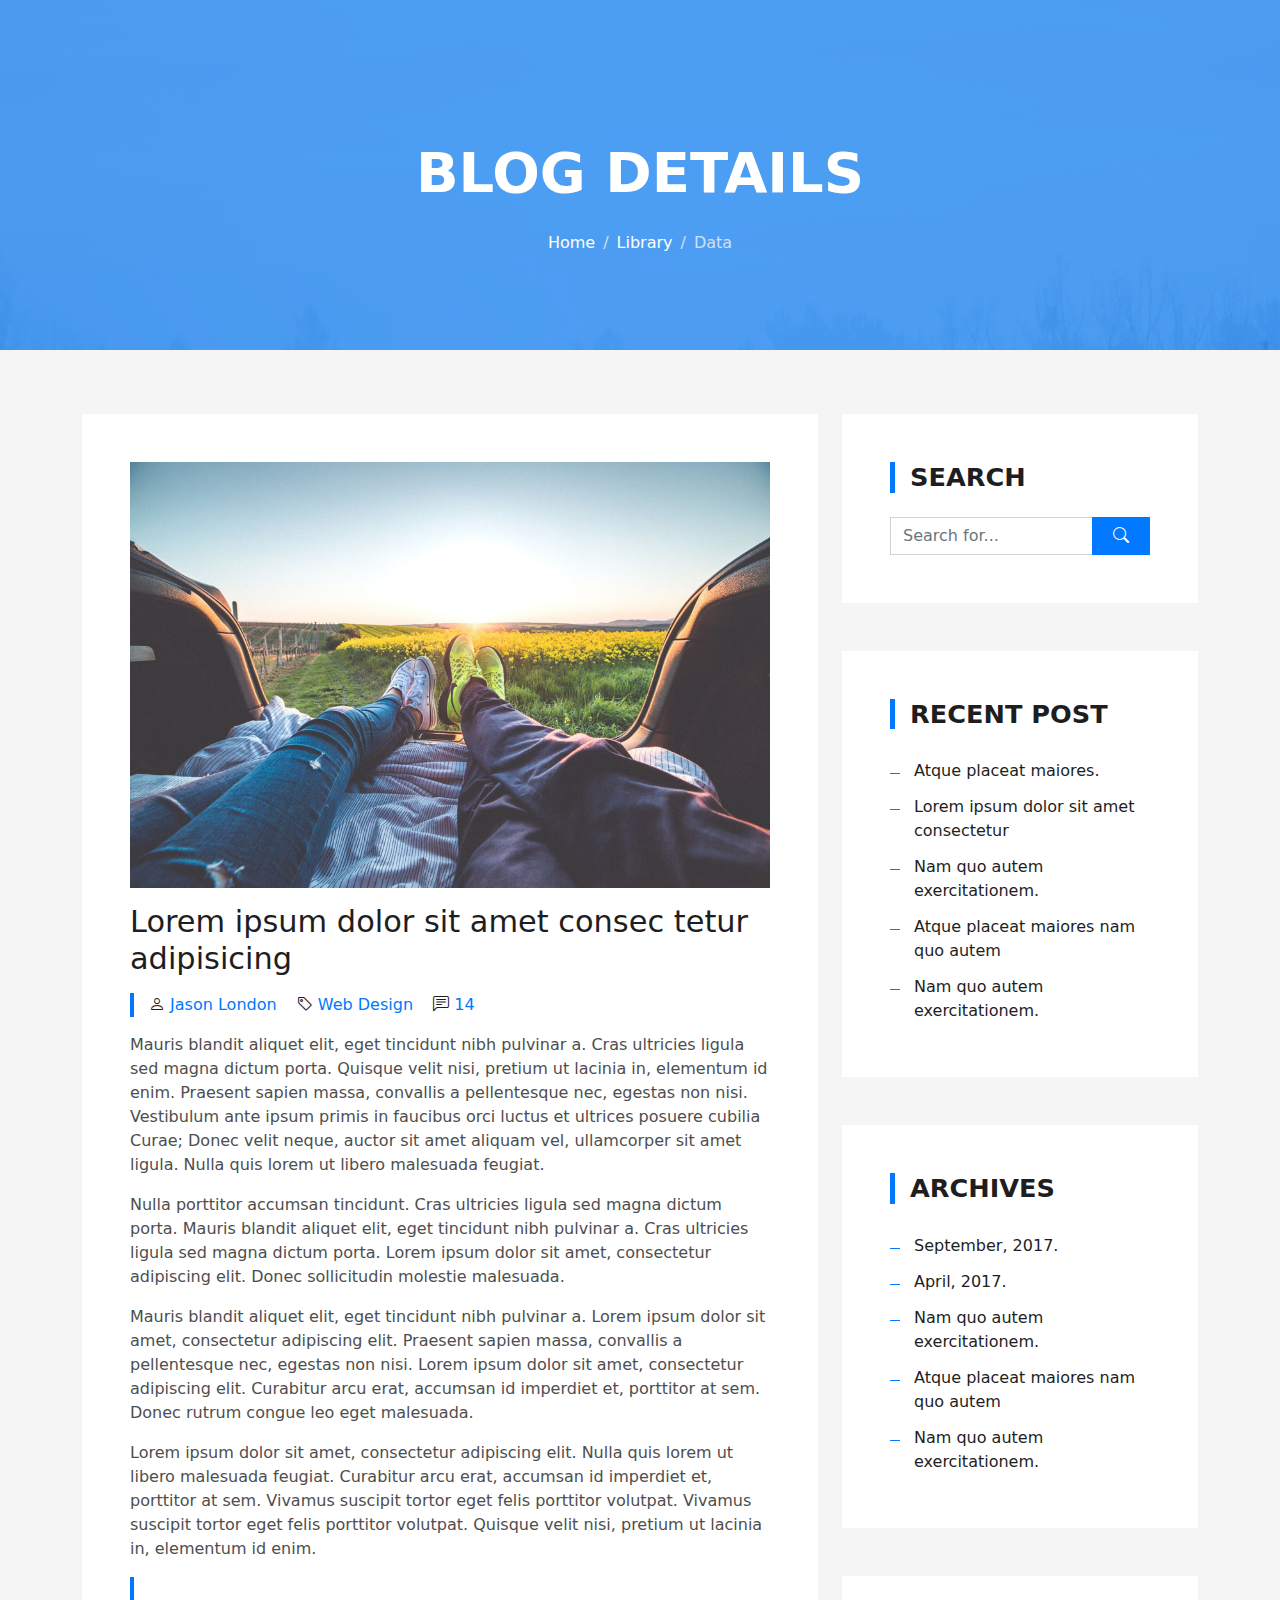
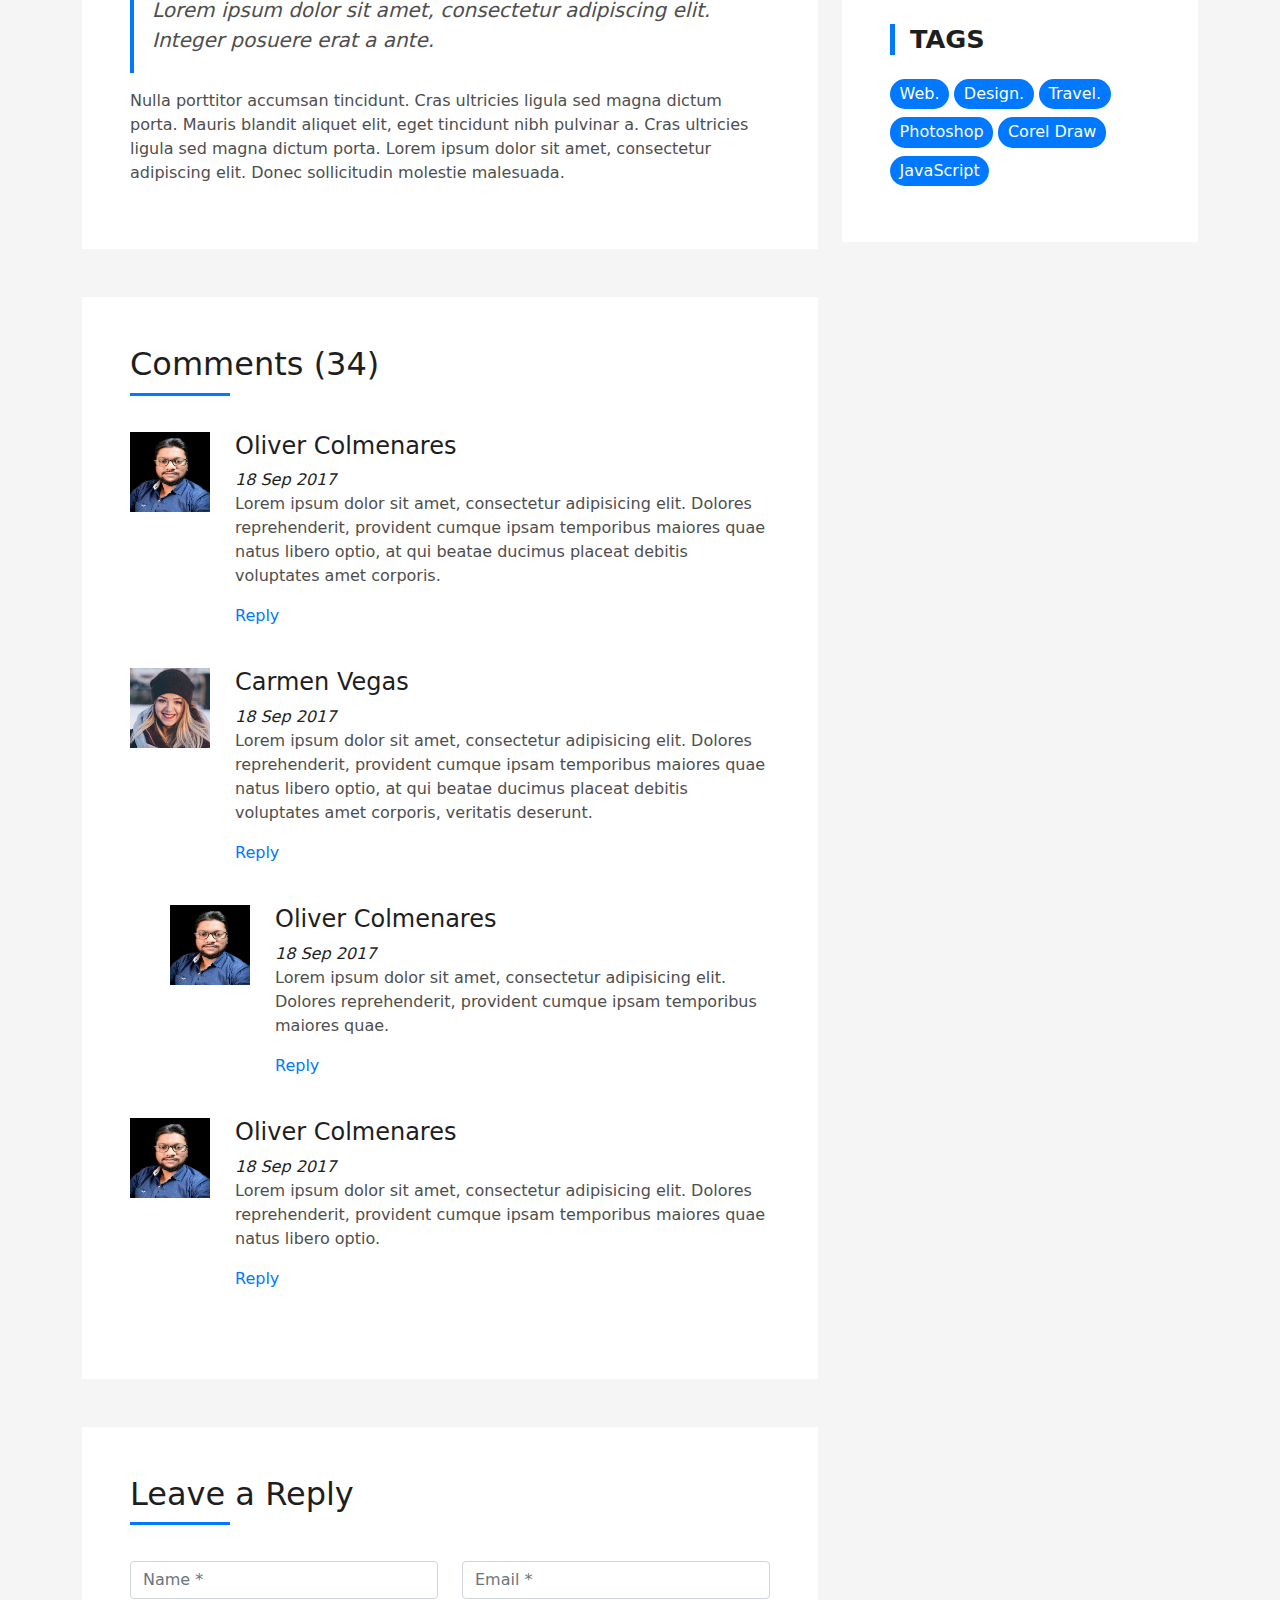
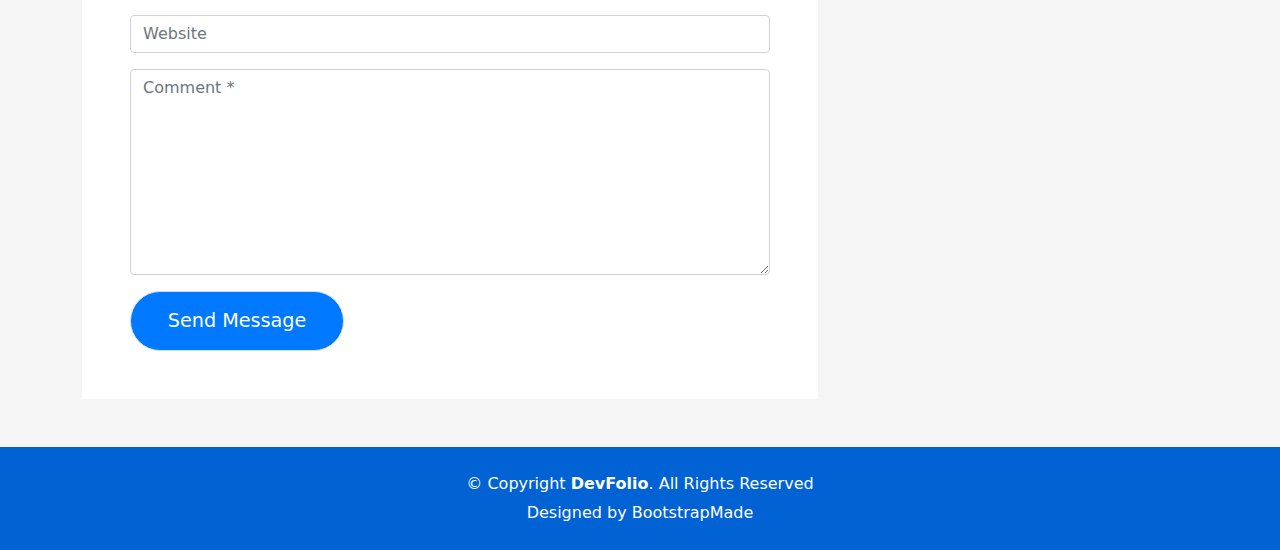
<file: blog-single.html>
<!DOCTYPE html>
<html lang="en">

<head>
  <meta charset="utf-8">
  <meta content="width=device-width, initial-scale=1.0" name="viewport">

  <title>DevFolio Bootstrap Portfolio Template - Blog Single</title>
  <meta content="" name="description">
  <meta content="" name="keywords">

  <!-- Favicons -->
  <link href="assets/img/favicon.png" rel="icon">
  <link href="assets/img/apple-touch-icon.png" rel="apple-touch-icon">

  <!-- Vendor CSS Files -->
  <link href="assets/vendor/bootstrap/css/bootstrap.min.css" rel="stylesheet">
  <link href="assets/vendor/bootstrap-icons/bootstrap-icons.css" rel="stylesheet">
  <link href="assets/vendor/glightbox/css/glightbox.min.css" rel="stylesheet">
  <link href="assets/vendor/swiper/swiper-bundle.min.css" rel="stylesheet">

  <!-- Template Main CSS File -->
  <link href="assets/css/style.css" rel="stylesheet">

  <!-- =======================================================
  * Template Name: DevFolio - v4.7.1
  * Template URL: https://bootstrapmade.com/devfolio-bootstrap-portfolio-html-template/
  * Author: BootstrapMade.com
  * License: https://bootstrapmade.com/license/
  ======================================================== -->
</head>

<body>

  <!-- ======= Header ======= -->
  <header id="header" class="fixed-top">
    <div class="container d-flex align-items-center justify-content-between">

      <h1 class="logo"><a href="index.html">DevFolio</a></h1>
      <!-- Uncomment below if you prefer to use an image logo -->
      <!-- <a href="index.html" class="logo"><img src="assets/img/logo.png" alt="" class="img-fluid"></a>-->

      <nav id="navbar" class="navbar">
        <ul>
          <li><a class="nav-link scrollto " href="#hero">Home</a></li>
          <li><a class="nav-link scrollto" href="#about">About</a></li>
          <li><a class="nav-link scrollto" href="#services">Services</a></li>
          <li><a class="nav-link scrollto " href="#work">Work</a></li>
          <li><a class="nav-link scrollto " href="#blog">Blog</a></li>
          <li class="dropdown"><a href="#"><span>Drop Down</span> <i class="bi bi-chevron-down"></i></a>
            <ul>
              <li><a href="#">Drop Down 1</a></li>
              <li class="dropdown"><a href="#"><span>Deep Drop Down</span> <i class="bi bi-chevron-right"></i></a>
                <ul>
                  <li><a href="#">Deep Drop Down 1</a></li>
                  <li><a href="#">Deep Drop Down 2</a></li>
                  <li><a href="#">Deep Drop Down 3</a></li>
                  <li><a href="#">Deep Drop Down 4</a></li>
                  <li><a href="#">Deep Drop Down 5</a></li>
                </ul>
              </li>
              <li><a href="#">Drop Down 2</a></li>
              <li><a href="#">Drop Down 3</a></li>
              <li><a href="#">Drop Down 4</a></li>
            </ul>
          </li>
          <li><a class="nav-link scrollto" href="#contact">Contact</a></li>
        </ul>
        <i class="bi bi-list mobile-nav-toggle"></i>
      </nav><!-- .navbar -->

    </div>
  </header><!-- End Header -->

  <div class="hero hero-single route bg-image" style="background-image: url(assets/img/overlay-bg.jpg)">
    <div class="overlay-mf"></div>
    <div class="hero-content display-table">
      <div class="table-cell">
        <div class="container">
          <h2 class="hero-title mb-4">Blog Details</h2>
          <ol class="breadcrumb d-flex justify-content-center">
            <li class="breadcrumb-item">
              <a href="#">Home</a>
            </li>
            <li class="breadcrumb-item">
              <a href="#">Library</a>
            </li>
            <li class="breadcrumb-item active">Data</li>
          </ol>
        </div>
      </div>
    </div>
  </div>

  <main id="main">

    <!-- ======= Blog Single Section ======= -->
    <section class="blog-wrapper sect-pt4" id="blog">
      <div class="container">
        <div class="row">
          <div class="col-md-8">
            <div class="post-box">
              <div class="post-thumb">
                <img src="assets/img/post-1.jpg" class="img-fluid" alt="">
              </div>
              <div class="post-meta">
                <h1 class="article-title">Lorem ipsum dolor sit amet consec tetur adipisicing</h1>
                <ul>
                  <li>
                    <span class="bi bi-person"></span>
                    <a href="#">Jason London</a>
                  </li>
                  <li>
                    <span class="bi bi-tag"></span>
                    <a href="#">Web Design</a>
                  </li>
                  <li>
                    <span class="bi bi-chat-left-text"></span>
                    <a href="#">14</a>
                  </li>
                </ul>
              </div>
              <div class="article-content">
                <p>
                  Mauris blandit aliquet elit, eget tincidunt nibh pulvinar a. Cras ultricies ligula sed magna dictum
                  porta. Quisque velit
                  nisi, pretium ut lacinia in, elementum id enim. Praesent sapien massa, convallis a pellentesque
                  nec, egestas non nisi. Vestibulum ante ipsum primis in faucibus orci luctus et ultrices posuere
                  cubilia Curae; Donec velit neque, auctor sit amet aliquam vel, ullamcorper sit amet ligula.
                  Nulla quis lorem ut libero malesuada feugiat.
                </p>
                <p>
                  Nulla porttitor accumsan tincidunt. Cras ultricies ligula sed magna dictum porta. Mauris blandit
                  aliquet elit, eget tincidunt
                  nibh pulvinar a. Cras ultricies ligula sed magna dictum porta. Lorem ipsum dolor sit amet,
                  consectetur adipiscing elit. Donec sollicitudin molestie malesuada.
                </p>
                <p>
                  Mauris blandit aliquet elit, eget tincidunt nibh pulvinar a. Lorem ipsum dolor sit amet, consectetur
                  adipiscing elit. Praesent
                  sapien massa, convallis a pellentesque nec, egestas non nisi. Lorem ipsum dolor sit amet,
                  consectetur adipiscing elit. Curabitur arcu erat, accumsan id imperdiet et, porttitor at
                  sem. Donec rutrum congue leo eget malesuada.
                </p>
                <p>
                  Lorem ipsum dolor sit amet, consectetur adipiscing elit. Nulla quis lorem ut libero malesuada feugiat.
                  Curabitur arcu erat,
                  accumsan id imperdiet et, porttitor at sem. Vivamus suscipit tortor eget felis porttitor
                  volutpat. Vivamus suscipit tortor eget felis porttitor volutpat. Quisque velit nisi, pretium
                  ut lacinia in, elementum id enim.
                </p>
                <blockquote class="blockquote">
                  <p class="mb-0">Lorem ipsum dolor sit amet, consectetur adipiscing elit. Integer posuere erat a ante.</p>
                </blockquote>
                <p>
                  Nulla porttitor accumsan tincidunt. Cras ultricies ligula sed magna dictum porta. Mauris blandit
                  aliquet elit, eget tincidunt
                  nibh pulvinar a. Cras ultricies ligula sed magna dictum porta. Lorem ipsum dolor sit amet,
                  consectetur adipiscing elit. Donec sollicitudin molestie malesuada.
                </p>
              </div>
            </div>
            <div class="box-comments">
              <div class="title-box-2">
                <h4 class="title-comments title-left">Comments (34)</h4>
              </div>
              <ul class="list-comments">
                <li>
                  <div class="comment-avatar">
                    <img src="assets/img/testimonial-2.jpg" alt="">
                  </div>
                  <div class="comment-details">
                    <h4 class="comment-author">Oliver Colmenares</h4>
                    <span>18 Sep 2017</span>
                    <p>
                      Lorem ipsum dolor sit amet, consectetur adipisicing elit. Dolores reprehenderit, provident cumque
                      ipsam temporibus maiores
                      quae natus libero optio, at qui beatae ducimus placeat debitis voluptates amet corporis.
                    </p>
                    <a href="3">Reply</a>
                  </div>
                </li>
                <li>
                  <div class="comment-avatar">
                    <img src="assets/img/testimonial-4.jpg" alt="">
                  </div>
                  <div class="comment-details">
                    <h4 class="comment-author">Carmen Vegas</h4>
                    <span>18 Sep 2017</span>
                    <p>
                      Lorem ipsum dolor sit amet, consectetur adipisicing elit. Dolores reprehenderit, provident cumque
                      ipsam temporibus maiores
                      quae natus libero optio, at qui beatae ducimus placeat debitis voluptates amet corporis,
                      veritatis deserunt.
                    </p>
                    <a href="3">Reply</a>
                  </div>
                </li>
                <li class="comment-children">
                  <div class="comment-avatar">
                    <img src="assets/img/testimonial-2.jpg" alt="">
                  </div>
                  <div class="comment-details">
                    <h4 class="comment-author">Oliver Colmenares</h4>
                    <span>18 Sep 2017</span>
                    <p>
                      Lorem ipsum dolor sit amet, consectetur adipisicing elit. Dolores reprehenderit, provident cumque
                      ipsam temporibus maiores
                      quae.
                    </p>
                    <a href="3">Reply</a>
                  </div>
                </li>
                <li>
                  <div class="comment-avatar">
                    <img src="assets/img/testimonial-2.jpg" alt="">
                  </div>
                  <div class="comment-details">
                    <h4 class="comment-author">Oliver Colmenares</h4>
                    <span>18 Sep 2017</span>
                    <p>
                      Lorem ipsum dolor sit amet, consectetur adipisicing elit. Dolores reprehenderit, provident cumque
                      ipsam temporibus maiores
                      quae natus libero optio.
                    </p>
                    <a href="3">Reply</a>
                  </div>
                </li>
              </ul>
            </div>
            <div class="form-comments">
              <div class="title-box-2">
                <h3 class="title-left">
                  Leave a Reply
                </h3>
              </div>
              <form class="form-mf">
                <div class="row">
                  <div class="col-md-6 mb-3">
                    <div class="form-group">
                      <input type="text" class="form-control input-mf" id="inputName" placeholder="Name *" required>
                    </div>
                  </div>
                  <div class="col-md-6 mb-3">
                    <div class="form-group">
                      <input type="email" class="form-control input-mf" id="inputEmail1" placeholder="Email *" required>
                    </div>
                  </div>
                  <div class="col-md-12 mb-3">
                    <div class="form-group">
                      <input type="url" class="form-control input-mf" id="inputUrl" placeholder="Website">
                    </div>
                  </div>
                  <div class="col-md-12 mb-3">
                    <div class="form-group">
                      <textarea id="textMessage" class="form-control input-mf" placeholder="Comment *" name="message" cols="45" rows="8" required></textarea>
                    </div>
                  </div>
                  <div class="col-md-12">
                    <button type="submit" class="button button-a button-big button-rouded">Send Message</button>
                  </div>
                </div>
              </form>
            </div>
          </div>
          <div class="col-md-4">
            <div class="widget-sidebar sidebar-search">
              <h5 class="sidebar-title">Search</h5>
              <div class="sidebar-content">
                <form>
                  <div class="input-group">
                    <input type="text" class="form-control" placeholder="Search for..." aria-label="Search for...">
                    <span class="input-group-btn">
                      <button class="btn btn-secondary btn-search" type="button">
                        <span class="bi bi-search"></span>
                      </button>
                    </span>
                  </div>
                </form>
              </div>
            </div>
            <div class="widget-sidebar">
              <h5 class="sidebar-title">Recent Post</h5>
              <div class="sidebar-content">
                <ul class="list-sidebar">
                  <li>
                    <a href="#">Atque placeat maiores.</a>
                  </li>
                  <li>
                    <a href="#">Lorem ipsum dolor sit amet consectetur</a>
                  </li>
                  <li>
                    <a href="#">Nam quo autem exercitationem.</a>
                  </li>
                  <li>
                    <a href="#">Atque placeat maiores nam quo autem</a>
                  </li>
                  <li>
                    <a href="#">Nam quo autem exercitationem.</a>
                  </li>
                </ul>
              </div>
            </div>
            <div class="widget-sidebar">
              <h5 class="sidebar-title">Archives</h5>
              <div class="sidebar-content">
                <ul class="list-sidebar">
                  <li>
                    <a href="#">September, 2017.</a>
                  </li>
                  <li>
                    <a href="#">April, 2017.</a>
                  </li>
                  <li>
                    <a href="#">Nam quo autem exercitationem.</a>
                  </li>
                  <li>
                    <a href="#">Atque placeat maiores nam quo autem</a>
                  </li>
                  <li>
                    <a href="#">Nam quo autem exercitationem.</a>
                  </li>
                </ul>
              </div>
            </div>
            <div class="widget-sidebar widget-tags">
              <h5 class="sidebar-title">Tags</h5>
              <div class="sidebar-content">
                <ul>
                  <li>
                    <a href="#">Web.</a>
                  </li>
                  <li>
                    <a href="#">Design.</a>
                  </li>
                  <li>
                    <a href="#">Travel.</a>
                  </li>
                  <li>
                    <a href="#">Photoshop</a>
                  </li>
                  <li>
                    <a href="#">Corel Draw</a>
                  </li>
                  <li>
                    <a href="#">JavaScript</a>
                  </li>
                </ul>
              </div>
            </div>
          </div>
        </div>
      </div>
    </section><!-- End Blog Single Section -->

  </main><!-- End #main -->

  <!-- ======= Footer ======= -->
  <footer>
    <div class="container">
      <div class="row">
        <div class="col-sm-12">
          <div class="copyright-box">
            <p class="copyright">&copy; Copyright <strong>DevFolio</strong>. All Rights Reserved</p>
            <div class="credits">
              <!--
              All the links in the footer should remain intact.
              You can delete the links only if you purchased the pro version.
              Licensing information: https://bootstrapmade.com/license/
              Purchase the pro version with working PHP/AJAX contact form: https://bootstrapmade.com/buy/?theme=DevFolio
            -->
              Designed by <a href="https://bootstrapmade.com/">BootstrapMade</a>
            </div>
          </div>
        </div>
      </div>
    </div>
  </footer><!-- End  Footer -->

  <div id="preloader"></div>
  <a href="#" class="back-to-top d-flex align-items-center justify-content-center"><i class="bi bi-arrow-up-short"></i></a>

  <!-- Vendor JS Files -->
  <script src="assets/vendor/purecounter/purecounter.js"></script>
  <script src="assets/vendor/bootstrap/js/bootstrap.bundle.min.js"></script>
  <script src="assets/vendor/glightbox/js/glightbox.min.js"></script>
  <script src="assets/vendor/swiper/swiper-bundle.min.js"></script>
  <script src="assets/vendor/typed.js/typed.min.js"></script>
  <script src="assets/vendor/php-email-form/validate.js"></script>

  <!-- Template Main JS File -->
  <script src="assets/js/main.js"></script>

</body>

</html>
</file>
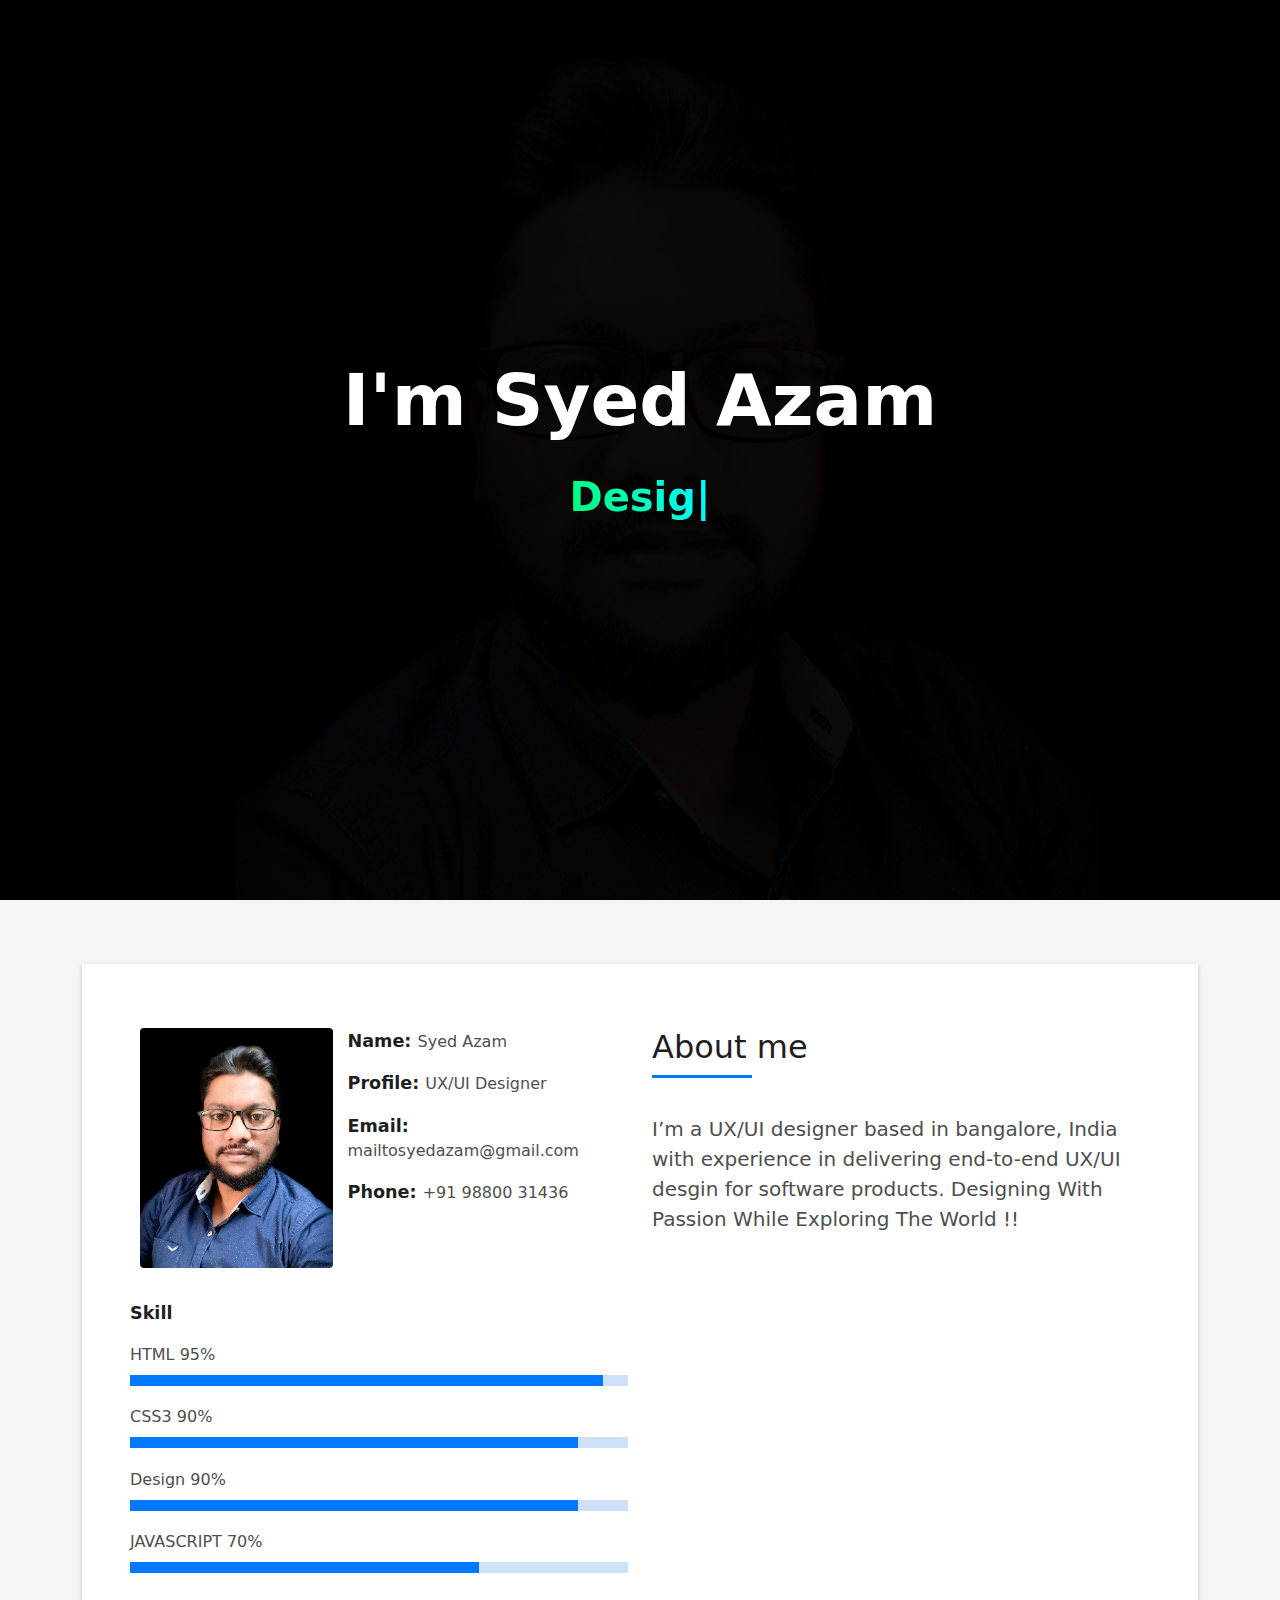
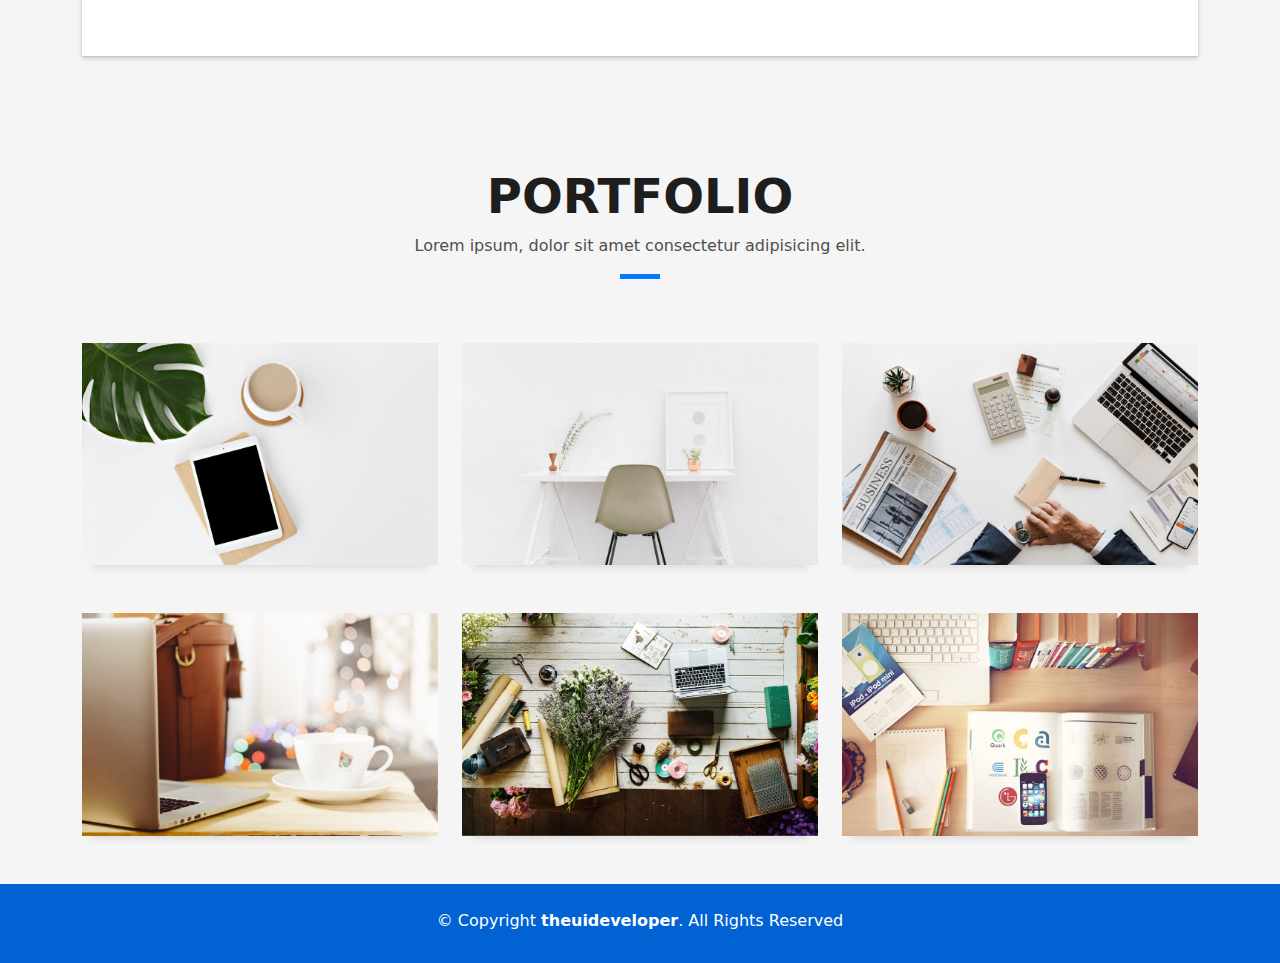
<file: index - Copy.html>
<!DOCTYPE html>
<html lang="en">

<head>
    <meta charset="utf-8" />
    <meta content="width=device-width, initial-scale=1.0" name="viewport" />
    <title>UX Portfolio - Syed Azam</title>
    <meta content="Syed is a UX desinger" name="Syed is a based designer, who loves to tell a good story. He does digital design, brand design, and art direction." />
    <meta content="designer" name="UX Designer, UI Developer, UX Designer Portfolio" />
    <!-- Favicons -->
    <link href="assets/img/favicon.png" rel="icon" />
    <link href="assets/img/apple-touch-icon.png" rel="apple-touch-icon" />
    <!-- Vendor CSS Files -->
    <link href="assets/vendor/bootstrap/css/bootstrap.min.css" rel="stylesheet" />
    <link href="assets/vendor/bootstrap-icons/bootstrap-icons.css" rel="stylesheet" />
    <link href="assets/vendor/glightbox/css/glightbox.min.css" rel="stylesheet" />
    <link href="assets/vendor/swiper/swiper-bundle.min.css" rel="stylesheet" />
    <link href="assets/css/style.css" rel="stylesheet" />
</head>

<body>
    <!-- ======= Header ======= -->
    <header id="header" class="fixed-top">
        <div class="container d-flex align-items-center justify-content-between">
            <h1 class="logo">
                <a href="index.html">
                    <img src="assets/img/logo.svg" alt="" class="img-fluid" /> UX~UI</a>
            </h1>
            <!-- Uncomment below if you prefer to use an image logo -->
            <nav id="navbar" class="navbar">
                <ul>
                    <li><a class="nav-link scrollto active" href="#hero">Home</a></li>
                    <li><a class="nav-link scrollto" href="#about">About</a></li>
                    <!-- <li><a class="nav-link scrollto" href="#services">Services</a></li> -->
                    <li><a class="nav-link scrollto" href="#work">Work</a></li>
                    <!-- <li><a class="nav-link scrollto" href="#blog">Blog</a></li> -->
                    <!-- <li class="dropdown"><a href="#"><span>Drop Down</span> <i class="bi bi-chevron-down"></i></a>
                     <ul>
                         <li><a href="#">Drop Down 1</a></li>
                         <li class="dropdown"><a href="#"><span>Deep Drop Down</span> <i class="bi bi-chevron-right"></i></a>
                             <ul>
                                 <li><a href="#">Deep Drop Down 1</a></li>
                                 <li><a href="#">Deep Drop Down 2</a></li>
                                 <li><a href="#">Deep Drop Down 3</a></li>
                                 <li><a href="#">Deep Drop Down 4</a></li>
                                 <li><a href="#">Deep Drop Down 5</a></li>
                             </ul>
                         </li>
                         <li><a href="#">Drop Down 2</a></li>
                         <li><a href="#">Drop Down 3</a></li>
                         <li><a href="#">Drop Down 4</a></li>
                     </ul>
                     </li> -->
                    <!-- <li><a class="nav-link scrollto" href="#contact">Contact</a></li> -->
                </ul>
                <i class="bi bi-list mobile-nav-toggle"></i>
            </nav>
            <!-- .navbar -->
        </div>
    </header>
    <!-- End Header -->
    <!-- ======= Hero Section ======= -->
    <div id="hero" class="hero route bg-image" style="background-image: url(assets/img/hero-bg.jpg)">
        <div class="overlay-itro"></div>
        <div class="hero-content display-table">
            <div class="table-cell">
                <div class="container">
                    <!--<p class="display-6 color-d">Hello, world!</p>-->
                    <h1 class="hero-title mb-4">I'm Syed Azam</h1>
                    <p class="hero-subtitle">
                        <span class="typed" data-typed-items="Designer, Developer, Photographer"></span>
                    </p>
                    <!-- <p class="pt-3"><a class="btn btn-primary btn js-scroll px-4" href="#about" role="button">Learn More</a></p> -->
                </div>
            </div>
        </div>
    </div>
    <!-- End Hero Section -->
    <main id="main">
        <!-- ======= About Section ======= -->
        <section id="about" class="about-mf sect-pt4 route">
            <div class="container">
                <div class="row">
                    <div class="col-sm-12">
                        <div class="box-shadow-full">
                            <div class="row">
                                <div class="col-md-6">
                                    <div class="row">
                                        <div class="col-sm-6 col-md-5">
                                            <div class="about-img">
                                                <img src="assets/img/testimonial-2.jpg" class="img-fluid rounded b-shadow-a" alt="" />
                                            </div>
                                        </div>
                                        <div class="col-sm-6 col-md-7">
                                            <div class="about-info">
                                                <p>
                                                    <span class="title-s">Name: </span>
                                                    <span>Syed Azam</span>
                                                </p>
                                                <p>
                                                    <span class="title-s">Profile: </span>
                                                    <span>UX/UI Designer</span>
                                                </p>
                                                <p>
                                                    <span class="title-s">Email: </span>
                                                    <span>mailtosyedazam@gmail.com</span>
                                                </p>
                                                <p>
                                                    <span class="title-s">Phone: </span>
                                                    <span>+91 98800 31436</span>
                                                </p>
                                            </div>
                                        </div>
                                    </div>
                                    <div class="skill-mf">
                                        <p class="title-s">Skill</p>
                                        <span>HTML</span> <span class="pull-right">95%</span>
                                        <div class="progress">
                                            <div class="progress-bar" role="progressbar" style="width: 95%" aria-valuenow="95" aria-valuemin="0" aria-valuemax="100"></div>
                                        </div>
                                        <span>CSS3</span> <span class="pull-right">90%</span>
                                        <div class="progress">
                                            <div class="progress-bar" role="progressbar" style="width: 90%" aria-valuenow="90" aria-valuemin="0" aria-valuemax="100"></div>
                                        </div>
                                        <span>Design</span> <span class="pull-right">90%</span>
                                        <div class="progress">
                                            <div class="progress-bar" role="progressbar" style="width: 90%" aria-valuenow="90" aria-valuemin="0" aria-valuemax="100"></div>
                                        </div>
                                        <span>JAVASCRIPT</span>
                                        <span class="pull-right">70%</span>
                                        <div class="progress">
                                            <div class="progress-bar" role="progressbar" style="width: 70%" aria-valuenow="70" aria-valuemin="0" aria-valuemax="100"></div>
                                        </div>
                                    </div>
                                </div>
                                <div class="col-md-6">
                                    <div class="about-me pt-4 pt-md-0">
                                        <div class="title-box-2">
                                            <h5 class="title-left">About me</h5>
                                        </div>
                                        <p class="lead">
                                            I’m a UX/UI designer based in bangalore, India with experience in delivering end-to-end UX/UI desgin for software products. Designing With Passion While Exploring The World !!
                                        </p>
                                    </div>
                                </div>
                            </div>
                        </div>
                    </div>
                </div>
            </div>
        </section>
        <!-- End About Section -->
        <!-- ======= Services Section ======= -->
        <!-- <section id="services" class="services-mf pt-5 route">
            <div class="container">
                <div class="row">
                    <div class="col-sm-12">
                        <div class="title-box text-center">
                            <h3 class="title-a">Services</h3>
                            <p class="subtitle-a">
                                Lorem ipsum, dolor sit amet consectetur adipisicing elit.
                            </p>
                            <div class="line-mf"></div>
                        </div>
                    </div>
                </div>
                <div class="row">
                    <div class="col-md-4">
                        <div class="service-box">
                            <div class="service-ico">
                                <span class="ico-circle"><i class="bi bi-briefcase"></i
                  ></span>
                            </div>
                            <div class="service-content">
                                <h2 class="s-title">Web Design</h2>
                                <p class="s-description text-center">
                                    Lorem ipsum dolor sit amet consectetur adipisicing elit. Magni adipisci eaque autem fugiat! Quia, provident vitae! Magni tempora perferendis eum non provident.
                                </p>
                            </div>
                        </div>
                    </div>
                    <div class="col-md-4">
                        <div class="service-box">
                            <div class="service-ico">
                                <span class="ico-circle"><i class="bi bi-card-checklist"></i
                  ></span>
                            </div>
                            <div class="service-content">
                                <h2 class="s-title">Web Development</h2>
                                <p class="s-description text-center">
                                    Lorem ipsum dolor sit amet consectetur adipisicing elit. Magni adipisci eaque autem fugiat! Quia, provident vitae! Magni tempora perferendis eum non provident.
                                </p>
                            </div>
                        </div>
                    </div>
                    <div class="col-md-4">
                        <div class="service-box">
                            <div class="service-ico">
                                <span class="ico-circle"><i class="bi bi-bar-chart"></i
                  ></span>
                            </div>
                            <div class="service-content">
                                <h2 class="s-title">Photography</h2>
                                <p class="s-description text-center">
                                    Lorem ipsum dolor sit amet consectetur adipisicing elit. Magni adipisci eaque autem fugiat! Quia, provident vitae! Magni tempora perferendis eum non provident.
                                </p>
                            </div>
                        </div>
                    </div>
                    <div class="col-md-4">
                        <div class="service-box">
                            <div class="service-ico">
                                <span class="ico-circle"><i class="bi bi-binoculars"></i
                  ></span>
                            </div>
                            <div class="service-content">
                                <h2 class="s-title">Responsive Design</h2>
                                <p class="s-description text-center">
                                    Lorem ipsum dolor sit amet consectetur adipisicing elit. Magni adipisci eaque autem fugiat! Quia, provident vitae! Magni tempora perferendis eum non provident.
                                </p>
                            </div>
                        </div>
                    </div>
                    <div class="col-md-4">
                        <div class="service-box">
                            <div class="service-ico">
                                <span class="ico-circle"><i class="bi bi-brightness-high"></i
                  ></span>
                            </div>
                            <div class="service-content">
                                <h2 class="s-title">Graphic Design</h2>
                                <p class="s-description text-center">
                                    Lorem ipsum dolor sit amet consectetur adipisicing elit. Magni adipisci eaque autem fugiat! Quia, provident vitae! Magni tempora perferendis eum non provident.
                                </p>
                            </div>
                        </div>
                    </div>
                    <div class="col-md-4">
                        <div class="service-box">
                            <div class="service-ico">
                                <span class="ico-circle"><i class="bi bi-calendar4-week"></i
                  ></span>
                            </div>
                            <div class="service-content">
                                <h2 class="s-title">Marketing Services</h2>
                                <p class="s-description text-center">
                                    Lorem ipsum dolor sit amet consectetur adipisicing elit. Magni adipisci eaque autem fugiat! Quia, provident vitae! Magni tempora perferendis eum non provident.
                                </p>
                            </div>
                        </div>
                    </div>
                </div>
            </div>
            </section> -->
        <!-- End Services Section -->
        <!-- ======= Counter Section ======= -->
        <!-- <div class="section-counter paralax-mf bg-image" style="background-image: url(assets/img/counters-bg.jpg)">
            <div class="overlay-mf"></div>
            <div class="container position-relative">
                <div class="row">
                    <div class="col-sm-3 col-lg-3">
                        <div class="counter-box counter-box pt-4 pt-md-0">
                            <div class="counter-ico">
                                <span class="ico-circle"><i class="bi bi-check"></i></span>
                            </div>
                            <div class="counter-num">
                                <p data-purecounter-start="0" data-purecounter-end="450" data-purecounter-duration="1" class="counter purecounter"></p>
                                <span class="counter-text">WORKS COMPLETED</span>
                            </div>
                        </div>
                    </div>
                    <div class="col-sm-3 col-lg-3">
                        <div class="counter-box pt-4 pt-md-0">
                            <div class="counter-ico">
                                <span class="ico-circle"><i class="bi bi-journal-richtext"></i
                  ></span>
                            </div>
                            <div class="counter-num">
                                <p data-purecounter-start="0" data-purecounter-end="10" data-purecounter-duration="1" class="counter purecounter"></p>
                                <span class="counter-text">YEARS OF EXPERIENCE</span>
                            </div>
                        </div>
                    </div>
                    <div class="col-sm-3 col-lg-3">
                        <div class="counter-box pt-4 pt-md-0">
                            <div class="counter-ico">
                                <span class="ico-circle"><i class="bi bi-people"></i></span>
                            </div>
                            <div class="counter-num">
                                <p data-purecounter-start="0" data-purecounter-end="550" data-purecounter-duration="1" class="counter purecounter"></p>
                                <span class="counter-text">TOTAL CLIENTS</span>
                            </div>
                        </div>
                    </div>
                    <div class="col-sm-3 col-lg-3">
                        <div class="counter-box pt-4 pt-md-0">
                            <div class="counter-ico">
                                <span class="ico-circle"><i class="bi bi-award"></i></span>
                            </div>
                            <div class="counter-num">
                                <p data-purecounter-start="0" data-purecounter-end="48" data-purecounter-duration="1" class="counter purecounter"></p>
                                <span class="counter-text">AWARD WON</span>
                            </div>
                        </div>
                    </div>
                </div>
            </div>
            </div> -->
        <!-- End Counter Section -->
        <!-- ======= Portfolio Section ======= -->
        <section id="work" class="portfolio-mf sect-pt4 route">
            <div class="container">
                <div class="row">
                    <div class="col-sm-12">
                        <div class="title-box text-center">
                            <h3 class="title-a">Portfolio</h3>
                            <p class="subtitle-a">
                                Lorem ipsum, dolor sit amet consectetur adipisicing elit.
                            </p>
                            <div class="line-mf"></div>
                        </div>
                    </div>
                </div>
                <div class="row">
                    <div class="col-md-4">
                        <div class="work-box">
                            <a href="assets/img/work-1.jpg" data-gallery="portfolioGallery" class="portfolio-lightbox">
                                <div class="work-img">
                                    <img src="assets/img/work-1.jpg" alt="" class="img-fluid" />
                                </div>
                            </a>
                            <!-- <div class="work-content">
                                <div class="row">
                                    <div class="col-sm-8">
                                        <h2 class="w-title">Lorem impsum dolor</h2>
                                        <div class="w-more">
                                            <span class="w-ctegory">Web Design</span> /
                                            <span class="w-date">18 Sep. 2018</span>
                                        </div>
                                    </div>
                                    <div class="col-sm-4">
                                        <div class="w-like">
                                            <a href="portfolio-details.html">
                                                <span class="bi bi-plus-circle"></span>
                                            </a>
                                        </div>
                                    </div>
                                </div>
                            </div> -->
                        </div>
                    </div>
                    <div class="col-md-4">
                        <div class="work-box">
                            <a href="assets/img/work-2.jpg" data-gallery="portfolioGallery" class="portfolio-lightbox">
                                <div class="work-img">
                                    <img src="assets/img/work-2.jpg" alt="" class="img-fluid" />
                                </div>
                            </a>
                            <!-- <div class="work-content">
                                <div class="row">
                                    <div class="col-sm-8">
                                        <h2 class="w-title">Loreda Cuno Nere</h2>
                                        <div class="w-more">
                                            <span class="w-ctegory">Web Design</span> /
                                            <span class="w-date">18 Sep. 2018</span>
                                        </div>
                                    </div>
                                    <div class="col-sm-4">
                                        <div class="w-like">
                                            <a href="portfolio-details.html">
                                                <span class="bi bi-plus-circle"></span
                                       ></a>
                                 </div>
                              </div>
                           </div>
                        </div> -->
                        </div>
                    </div>
                    <div class="col-md-4">
                        <div class="work-box">
                            <a href="assets/img/work-3.jpg" data-gallery="portfolioGallery" class="portfolio-lightbox">
                                <div class="work-img">
                                    <img src="assets/img/work-3.jpg" alt="" class="img-fluid" />
                                </div>
                            </a>
                            <!-- <div class="work-content">
                           <div class="row">
                              <div class="col-sm-8">
                                 <h2 class="w-title">Mavrito Lana Dere</h2>
                                 <div class="w-more">
                                    <span class="w-ctegory">Web Design</span> /
                                                <span class="w-date">18 Sep. 2018</span>
                                        </div>
                                    </div>
                                    <div class="col-sm-4">
                                        <div class="w-like">
                                            <a href="portfolio-details.html">
                                                <span class="bi bi-plus-circle"></span
                                       ></a>
                                 </div>
                              </div>
                           </div>
                        </div> -->
                        </div>
                    </div>
                    <div class="col-md-4">
                        <div class="work-box">
                            <a href="assets/img/work-4.jpg" data-gallery="portfolioGallery" class="portfolio-lightbox">
                                <div class="work-img">
                                    <img src="assets/img/work-4.jpg" alt="" class="img-fluid" />
                                </div>
                            </a>
                            <!-- <div class="work-content">
                           <div class="row">
                              <div class="col-sm-8">
                                 <h2 class="w-title">Bindo Laro Cado</h2>
                                 <div class="w-more">
                                    <span class="w-ctegory">Web Design</span> /
                                                <span class="w-date">18 Sep. 2018</span>
                                        </div>
                                    </div>
                                    <div class="col-sm-4">
                                        <div class="w-like">
                                            <a href="portfolio-details.html">
                                                <span class="bi bi-plus-circle"></span
                                       ></a>
                                 </div>
                              </div>
                           </div>
                        </div> -->
                        </div>
                    </div>
                    <div class="col-md-4">
                        <div class="work-box">
                            <a href="assets/img/work-5.jpg" data-gallery="portfolioGallery" class="portfolio-lightbox">
                                <div class="work-img">
                                    <img src="assets/img/work-5.jpg" alt="" class="img-fluid" />
                                </div>
                            </a>
                            <!-- <div class="work-content">
                           <div class="row">
                              <div class="col-sm-8">
                                 <h2 class="w-title">Studio Lena Mado</h2>
                                 <div class="w-more">
                                    <span class="w-ctegory">Web Design</span> /
                                                <span class="w-date">18 Sep. 2018</span>
                                        </div>
                                    </div>
                                    <div class="col-sm-4">
                                        <div class="w-like">
                                            <a href="portfolio-details.html">
                                                <span class="bi bi-plus-circle"></span
                                       ></a>
                                 </div>
                              </div>
                           </div>
                        </div> -->
                        </div>
                    </div>
                    <div class="col-md-4">
                        <div class="work-box">
                            <a href="assets/img/work-6.jpg" data-gallery="portfolioGallery" class="portfolio-lightbox">
                                <div class="work-img">
                                    <img src="assets/img/work-6.jpg" alt="" class="img-fluid" />
                                </div>
                            </a>
                            <!-- <div class="work-content">
                                <div class="row">
                                    <div class="col-sm-8">
                                        <h2 class="w-title">Studio Big Bang</h2>
                                        <div class="w-more">
                                            <span class="w-ctegory">Web Design</span> /
                                            <span class="w-date">18 Sep. 2017</span>
                                        </div>
                                    </div>
                                    <div class="col-sm-4">
                                        <div class="w-like">
                                            <a href="portfolio-details.html">
                                                <span class="bi bi-plus-circle"></span>
                                            </a>
                                        </div>
                                    </div>
                                </div>
                            </div> -->
                        </div>
                    </div>
                </div>
            </div>
        </section>
        <!-- End Portfolio Section -->
        <!-- ======= Testimonials Section ======= -->
        <!-- <div
            class="testimonials paralax-mf bg-image"
            style="background-image: url(assets/img/overlay-bg.jpg)"
            >
            <div class="overlay-mf"></div>
            <div class="container">
              <div class="row">
                <div class="col-md-12">
                  <div
                    class="testimonials-slider swiper"
                    data-aos="fade-up"
                    data-aos-delay="100"
                  >
                    <div class="swiper-wrapper">
                      <div class="swiper-slide">
                        <div class="testimonial-box">
                          <div class="author-test">
                            <img
                              src="assets/img/testimonial-2.jpg"
                              alt=""
                              class="rounded-circle b-shadow-a"
                            />
                            <span class="author">Xavi Alonso</span>
                                        </div>
                                        <div class="content-test">
                                            <p class="description lead">
                                                Curabitur arcu erat, accumsan id imperdiet et, porttitor at sem. Lorem ipsum dolor sit amet, consectetur adipiscing elit.
                                            </p>
                                        </div>
                                    </div>
                                </div>

                                <div class="swiper-slide">
                                    <div class="testimonial-box">
                                        <div class="author-test">
                                            <img src="assets/img/testimonial-4.jpg" alt="" class="rounded-circle b-shadow-a" />
                                            <span class="author">Marta Socrate</span>
                                        </div>
                                        <div class="content-test">
                                            <p class="description lead">
                                                Curabitur arcu erat, accumsan id imperdiet et, porttitor at sem. Lorem ipsum dolor sit amet, consectetur adipiscing elit.
                                            </p>
                                        </div>
                                    </div>
                                </div>
                            </div>
                            <div class="swiper-pagination"></div>
                        </div>

                        <div id="testimonial-mf" class="owl-carousel owl-theme"></div>
                    </div>
                </div>
            </div>
            </div> -->
        <!-- End Testimonials Section -->
        <!-- ======= Blog Section ======= -->
        <!-- <section id="blog" class="blog-mf sect-pt4 route">
            <div class="container">
                <div class="row">
                    <div class="col-sm-12">
                        <div class="title-box text-center">
                            <h3 class="title-a">Blog</h3>
                            <p class="subtitle-a">
                                Lorem ipsum, dolor sit amet consectetur adipisicing elit.
                            </p>
                            <div class="line-mf"></div>
                        </div>
                    </div>
                </div>
                <div class="row">
                    <div class="col-md-4">
                        <div class="card card-blog">
                            <div class="card-img">
                                <a href="blog-single.html"><img src="assets/img/post-1.jpg" alt="" class="img-fluid" /></a>
                            </div>
                            <div class="card-body">
                                <div class="card-category-box">
                                    <div class="card-category">
                                        <h6 class="category">Travel</h6>
                                    </div>
                                </div>
                                <h3 class="card-title">
                                    <a href="blog-single.html">See more ideas about Travel</a>
                                </h3>
                                <p class="card-description">
                                    Proin eget tortor risus. Pellentesque in ipsum id orci porta dapibus. Praesent sapien massa, convallis a pellentesque nec, egestas non nisi.
                                </p>
                            </div>
                            <div class="card-footer">
                                <div class="post-author">
                                    <a href="#">
                                        <img src="assets/img/testimonial-2.jpg" alt="" class="avatar rounded-circle" />
                                        <span class="author">Morgan Freeman</span>
                                    </a>
                                </div>
                                <div class="post-date">
                                    <span class="bi bi-clock"></span> 10 min
                                </div>
                            </div>
                        </div>
                    </div>
                    <div class="col-md-4">
                        <div class="card card-blog">
                            <div class="card-img">
                                <a href="blog-single.html"><img src="assets/img/post-2.jpg" alt="" class="img-fluid" /></a>
                            </div>
                            <div class="card-body">
                                <div class="card-category-box">
                                    <div class="card-category">
                                        <h6 class="category">Web Design</h6>
                                    </div>
                                </div>
                                <h3 class="card-title">
                                    <a href="blog-single.html">See more ideas about Travel</a>
                                </h3>
                                <p class="card-description">
                                    Proin eget tortor risus. Pellentesque in ipsum id orci porta dapibus. Praesent sapien massa, convallis a pellentesque nec, egestas non nisi.
                                </p>
                            </div>
                            <div class="card-footer">
                                <div class="post-author">
                                    <a href="#">
                                        <img src="assets/img/testimonial-2.jpg" alt="" class="avatar rounded-circle" />
                                        <span class="author">Morgan Freeman</span>
                                    </a>
                                </div>
                                <div class="post-date">
                                    <span class="bi bi-clock"></span> 10 min
                                </div>
                            </div>
                        </div>
                    </div>
                    <div class="col-md-4">
                        <div class="card card-blog">
                            <div class="card-img">
                                <a href="blog-single.html"><img src="assets/img/post-3.jpg" alt="" class="img-fluid" /></a>
                            </div>
                            <div class="card-body">
                                <div class="card-category-box">
                                    <div class="card-category">
                                        <h6 class="category">Web Design</h6>
                                    </div>
                                </div>
                                <h3 class="card-title">
                                    <a href="blog-single.html">See more ideas about Travel</a>
                                </h3>
                                <p class="card-description">
                                    Proin eget tortor risus. Pellentesque in ipsum id orci porta dapibus. Praesent sapien massa, convallis a pellentesque nec, egestas non nisi.
                                </p>
                            </div>
                            <div class="card-footer">
                                <div class="post-author">
                                    <a href="#">
                                        <img src="assets/img/testimonial-2.jpg" alt="" class="avatar rounded-circle" />
                                        <span class="author">Morgan Freeman</span>
                                    </a>
                                </div>
                                <div class="post-date">
                                    <span class="bi bi-clock"></span> 10 min
                                </div>
                            </div>
                        </div>
                    </div>
                </div>
            </div>
        </section> -->
        <!-- End Blog Section -->
        <!-- ======= Contact Section ======= -->
        <!-- <section id="contact" class="paralax-mf footer-paralax bg-image sect-mt4 route" style="background-image: url(assets/img/overlay-bg.jpg)">
            <div class="overlay-mf"></div>
            <div class="container">
                <div class="row">
                    <div class="col-sm-12">
                        <div class="contact-mf">
                            <div id="contact" class="box-shadow-full">
                                <div class="row">
                                    <div class="col-md-6">
                                        <div class="title-box-2">
                                            <h5 class="title-left">Send Message Us</h5>
                                        </div>
                                        <div>
                                            <form action="forms/contact.php" method="post" role="form" class="php-email-form">
                                                <div class="row">
                                                    <div class="col-md-12 mb-3">
                                                        <div class="form-group">
                                                            <input type="text" name="name" class="form-control" id="name" placeholder="Your Name" required />
                                                        </div>
                                                    </div>
                                                    <div class="col-md-12 mb-3">
                                                        <div class="form-group">
                                                            <input type="email" class="form-control" name="email" id="email" placeholder="Your Email" required />
                                                        </div>
                                                    </div>
                                                    <div class="col-md-12 mb-3">
                                                        <div class="form-group">
                                                            <input type="text" class="form-control" name="subject" id="subject" placeholder="Subject" required />
                                                        </div>
                                                    </div>
                                                    <div class="col-md-12">
                                                        <div class="form-group">
                                                            <textarea class="form-control" name="message" rows="5" placeholder="Message" required></textarea>
                                                        </div>
                                                    </div>
                                                    <div class="col-md-12 text-center my-3">
                                                        <div class="loading">Loading</div>
                                                        <div class="error-message"></div>
                                                        <div class="sent-message">
                                                            Your message has been sent. Thank you!
                                                        </div>
                                                    </div>
                                                    <div class="col-md-12 text-center">
                                                        <button type="submit" class="button button-a button-big button-rouded">
                                             Send Message
                                             </button>
                                                    </div>
                                                </div>
                                            </form>
                                        </div>
                                    </div>
                                    <div class="col-md-6">
                                        <div class="title-box-2 pt-4 pt-md-0">
                                            <h5 class="title-left">Get in Touch</h5>
                                        </div>
                                        <div class="more-info">
                                            <p class="lead">
                                                Lorem ipsum dolor sit amet consectetur adipisicing elit. Facilis dolorum dolorem soluta quidem expedita aperiam aliquid at. Totam magni ipsum suscipit amet? Autem nemo esse laboriosam ratione nobis mollitia inventore?
                                            </p>
                                            <ul class="list-ico">
                                                <li>
                                                    <span class="bi bi-geo-alt"></span>
                                                </li>
                                                <li>
                                                    <span class="bi bi-phone"></span>
                                                </li>
                                                <li>
                                                    <span class="bi bi-envelope"></span>
                                                </li>
                                            </ul>
                                        </div>
                                        <div class="socials">
                                            <ul>
                                                <li>
                                                    <a href=""><span class="ico-circle"
                                             ><i class="bi bi-facebook"></i></span
                                             ></a>
                                                </li>
                                                <li>
                                                    <a href=""><span class="ico-circle"
                                             ><i class="bi bi-instagram"></i></span
                                             ></a>
                                                </li>
                                                <li>
                                                    <a href=""><span class="ico-circle"
                                             ><i class="bi bi-twitter"></i></span
                                             ></a>
                                                </li>
                                                <li>
                                                    <a href=""><span class="ico-circle"
                                             ><i class="bi bi-linkedin"></i></span
                                             ></a>
                                                </li>
                                            </ul>
                                        </div>
                                    </div>
                                </div>
                            </div>
                        </div>
                    </div>
                </div>
            </div>
        </section> -->
        <!-- End Contact Section -->
    </main>
    <!-- End #main -->
    <!-- ======= Footer ======= -->
    <footer>
        <div class="container">
            <div class="row">
                <div class="col-sm-12">
                    <div class="copyright-box">
                        <p class="copyright">
                            &copy; Copyright <strong>theuideveloper</strong>. All Rights Reserved
                        </p>

                    </div>
                </div>
            </div>
        </div>
    </footer>
    <!-- End  Footer -->
    <div id="preloader"></div>
    <a href="#" class="back-to-top d-flex align-items-center justify-content-center"><i class="bi bi-arrow-up-short"></i
         ></a>
    <!-- Vendor JS Files -->
    <script src="assets/vendor/purecounter/purecounter.js"></script>
    <script src="assets/vendor/bootstrap/js/bootstrap.bundle.min.js"></script>
    <script src="assets/vendor/glightbox/js/glightbox.min.js"></script>
    <script src="assets/vendor/swiper/swiper-bundle.min.js"></script>
    <script src="assets/vendor/typed.js/typed.min.js"></script>
    <script src="assets/vendor/php-email-form/validate.js"></script>
    <!-- Template Main JS File -->
    <script src="assets/js/main.js"></script>
</body>
</html
</file>
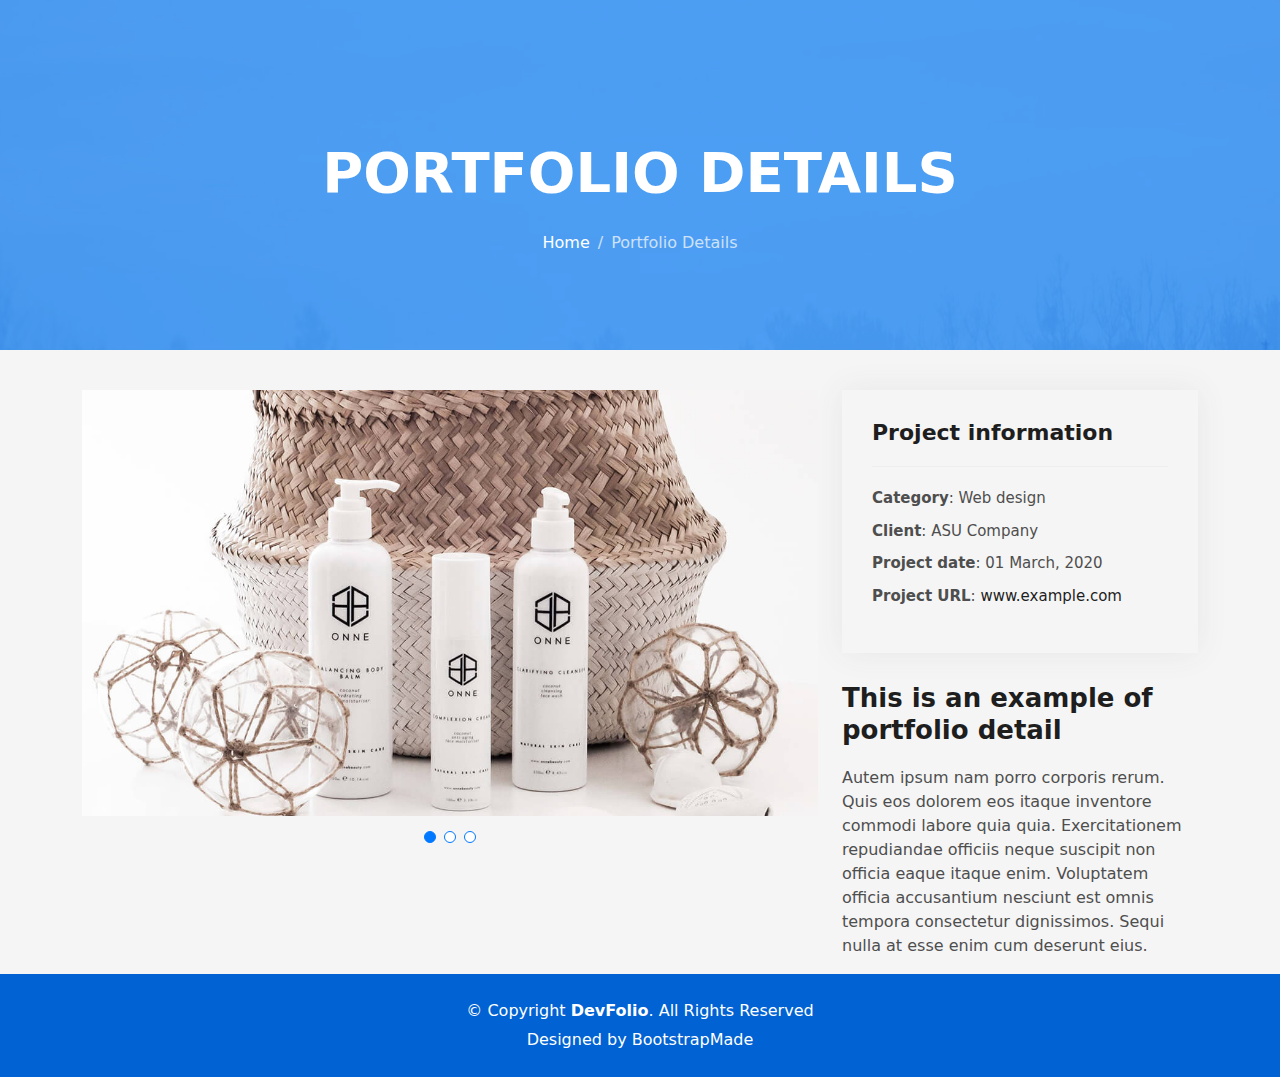
<file: portfolio-details.html>
<!DOCTYPE html>
<html lang="en">

<head>
  <meta charset="utf-8">
  <meta content="width=device-width, initial-scale=1.0" name="viewport">

  <title>DevFolio Bootstrap Portfolio Template - Portfolio Details</title>
  <meta content="" name="description">
  <meta content="" name="keywords">

  <!-- Favicons -->
  <link href="assets/img/favicon.png" rel="icon">
  <link href="assets/img/apple-touch-icon.png" rel="apple-touch-icon">

  <!-- Vendor CSS Files -->
  <link href="assets/vendor/bootstrap/css/bootstrap.min.css" rel="stylesheet">
  <link href="assets/vendor/bootstrap-icons/bootstrap-icons.css" rel="stylesheet">
  <link href="assets/vendor/glightbox/css/glightbox.min.css" rel="stylesheet">
  <link href="assets/vendor/swiper/swiper-bundle.min.css" rel="stylesheet">

  <!-- Template Main CSS File -->
  <link href="assets/css/style.css" rel="stylesheet">

  <!-- =======================================================
  * Template Name: DevFolio - v4.7.1
  * Template URL: https://bootstrapmade.com/devfolio-bootstrap-portfolio-html-template/
  * Author: BootstrapMade.com
  * License: https://bootstrapmade.com/license/
  ======================================================== -->
</head>

<body>

  <!-- ======= Header ======= -->
  <header id="header" class="fixed-top">
    <div class="container d-flex align-items-center justify-content-between">

      <h1 class="logo"><a href="index.html">DevFolio</a></h1>
      <!-- Uncomment below if you prefer to use an image logo -->
      <!-- <a href="index.html" class="logo"><img src="assets/img/logo.png" alt="" class="img-fluid"></a>-->

      <nav id="navbar" class="navbar">
        <ul>
          <li><a class="nav-link scrollto " href="#hero">Home</a></li>
          <li><a class="nav-link scrollto" href="#about">About</a></li>
          <li><a class="nav-link scrollto" href="#services">Services</a></li>
          <li><a class="nav-link scrollto " href="#work">Work</a></li>
          <li><a class="nav-link scrollto " href="#blog">Blog</a></li>
          <li class="dropdown"><a href="#"><span>Drop Down</span> <i class="bi bi-chevron-down"></i></a>
            <ul>
              <li><a href="#">Drop Down 1</a></li>
              <li class="dropdown"><a href="#"><span>Deep Drop Down</span> <i class="bi bi-chevron-right"></i></a>
                <ul>
                  <li><a href="#">Deep Drop Down 1</a></li>
                  <li><a href="#">Deep Drop Down 2</a></li>
                  <li><a href="#">Deep Drop Down 3</a></li>
                  <li><a href="#">Deep Drop Down 4</a></li>
                  <li><a href="#">Deep Drop Down 5</a></li>
                </ul>
              </li>
              <li><a href="#">Drop Down 2</a></li>
              <li><a href="#">Drop Down 3</a></li>
              <li><a href="#">Drop Down 4</a></li>
            </ul>
          </li>
          <li><a class="nav-link scrollto" href="#contact">Contact</a></li>
        </ul>
        <i class="bi bi-list mobile-nav-toggle"></i>
      </nav><!-- .navbar -->

    </div>
  </header><!-- End Header -->

  <div class="hero hero-single route bg-image" style="background-image: url(assets/img/overlay-bg.jpg)">
    <div class="overlay-mf"></div>
    <div class="hero-content display-table">
      <div class="table-cell">
        <div class="container">
          <h2 class="hero-title mb-4">Portfolio Details</h2>
          <ol class="breadcrumb d-flex justify-content-center">
            <li class="breadcrumb-item">
              <a href="#">Home</a>
            </li>
            <li class="breadcrumb-item active">Portfolio Details</li>
          </ol>
        </div>
      </div>
    </div>
  </div>

  <main id="main">

    <!-- ======= Portfolio Details Section ======= -->
    <section id="portfolio-details" class="portfolio-details">
      <div class="container">

        <div class="row gy-4">

          <div class="col-lg-8">
            <div class="portfolio-details-slider swiper">
              <div class="swiper-wrapper align-items-center">

                <div class="swiper-slide">
                  <img src="assets/img/portfolio-details-1.jpg" alt="">
                </div>

                <div class="swiper-slide">
                  <img src="assets/img/portfolio-details-2.jpg" alt="">
                </div>

                <div class="swiper-slide">
                  <img src="assets/img/portfolio-details-3.jpg" alt="">
                </div>

              </div>
              <div class="swiper-pagination"></div>
            </div>
          </div>

          <div class="col-lg-4">
            <div class="portfolio-info">
              <h3>Project information</h3>
              <ul>
                <li><strong>Category</strong>: Web design</li>
                <li><strong>Client</strong>: ASU Company</li>
                <li><strong>Project date</strong>: 01 March, 2020</li>
                <li><strong>Project URL</strong>: <a href="#">www.example.com</a></li>
              </ul>
            </div>
            <div class="portfolio-description">
              <h2>This is an example of portfolio detail</h2>
              <p>
                Autem ipsum nam porro corporis rerum. Quis eos dolorem eos itaque inventore commodi labore quia quia. Exercitationem repudiandae officiis neque suscipit non officia eaque itaque enim. Voluptatem officia accusantium nesciunt est omnis tempora consectetur dignissimos. Sequi nulla at esse enim cum deserunt eius.
              </p>
            </div>
          </div>

        </div>

      </div>
    </section><!-- End Portfolio Details Section -->

  </main><!-- End #main -->

  <!-- ======= Footer ======= -->
  <footer>
    <div class="container">
      <div class="row">
        <div class="col-sm-12">
          <div class="copyright-box">
            <p class="copyright">&copy; Copyright <strong>DevFolio</strong>. All Rights Reserved</p>
            <div class="credits">
              <!--
              All the links in the footer should remain intact.
              You can delete the links only if you purchased the pro version.
              Licensing information: https://bootstrapmade.com/license/
              Purchase the pro version with working PHP/AJAX contact form: https://bootstrapmade.com/buy/?theme=DevFolio
            -->
              Designed by <a href="https://bootstrapmade.com/">BootstrapMade</a>
            </div>
          </div>
        </div>
      </div>
    </div>
  </footer><!-- End  Footer -->

  <div id="preloader"></div>
  <a href="#" class="back-to-top d-flex align-items-center justify-content-center"><i class="bi bi-arrow-up-short"></i></a>

  <!-- Vendor JS Files -->
  <script src="assets/vendor/purecounter/purecounter.js"></script>
  <script src="assets/vendor/bootstrap/js/bootstrap.bundle.min.js"></script>
  <script src="assets/vendor/glightbox/js/glightbox.min.js"></script>
  <script src="assets/vendor/swiper/swiper-bundle.min.js"></script>
  <script src="assets/vendor/typed.js/typed.min.js"></script>
  <script src="assets/vendor/php-email-form/validate.js"></script>

  <!-- Template Main JS File -->
  <script src="assets/js/main.js"></script>

</body>

</html>
</file>
<file: assets/css/style.css>
/**
* Template Name: DevFolio - v4.7.1
* Template URL: https://bootstrapmade.com/devfolio-bootstrap-portfolio-html-template/
* Author: BootstrapMade.com
* License: https://bootstrapmade.com/license/
*/


/*--------------------------------------------------------------
# General
--------------------------------------------------------------*/

body {
    background-color: #f5f5f5;
    color: #4e4e4e;
}

h1,
h2,
h3,
h4,
h5,
h6 {
    color: #1e1e1e;
}

a {
    color: #1e1e1e;
    text-decoration: none;
    transition: all 0.5s ease-in-out;
}

a:hover {
    color: #0078ff;
    text-decoration: none;
    transition: all 0.5s ease-in-out;
}

.p-r {
    position: relative;
}

.color-a {
    text-decoration: none;
    color: #0078ff;
}

.color-d {
    color: #f5f5f5;
}

.color-text-a {
    text-decoration: none;
    color: #4e4e4e;
}

.box-shadow,
.card-blog,
.work-box,
.service-box,
.paralax-mf {
    box-shadow: 0 13px 8px -10px rgba(0, 0, 0, 0.1);
}

.box-shadow-a,
.button:hover {
    text-decoration: none;
    box-shadow: 0 0 0 4px #cde1f8;
}

.display-5 {
    font-size: 2.5rem;
    font-weight: 300;
    line-height: 1.1;
}

.display-6 {
    font-size: 2rem;
    font-weight: 300;
    line-height: 1.1;
}

.avatar {
    width: 32px;
    height: 32px;
    margin-right: 4px;
    overflow: hidden;
}

.bg-image {
    background-repeat: no-repeat;
    background-attachment: fixed;
    background-size: cover;
    background-position: center center;
}

@media (max-width: 1024px) {
    .bg-image {
        background-attachment: scroll;
    }
}

.overlay-mf {
    background-color: #0078ff;
}

.overlay-mf {
    position: absolute;
    top: 0;
    left: 0px;
    padding: 0;
    height: 100%;
    width: 100%;
    opacity: 0.7;
}

.paralax-mf {
    position: relative;
    padding: 8rem 0;
}

.display-table {
    width: 100%;
    height: 100%;
    display: table;
}

.table-cell {
    display: table-cell;
    vertical-align: middle;
}


/*--/ Sections /--*/

.sect-4 {
    padding: 4rem 0;
}

.sect-pt4 {
    padding-top: 4rem;
}

.sect-mt4 {
    margin-top: 4rem;
}


/*--/ Title s /--*/

.title-s {
    font-weight: 600;
    color: #1e1e1e;
    font-size: 1.1rem;
}


/*--/ Title A /--*/

.title-box {
    margin-bottom: 4rem;
}

.title-a {
    text-decoration: none;
    font-size: 3rem;
    font-weight: bold;
    text-transform: uppercase;
}

.subtitle-a {
    text-decoration: none;
    color: #4e4e4e;
}

.line-mf {
    width: 40px;
    height: 5px;
    background-color: #0078ff;
    margin: 0 auto;
}


/*--/ Title Left /--*/

.title-box-2 {
    margin-bottom: 3rem;
}

.title-left {
    font-size: 2rem;
    position: relative;
}

.title-left:before {
    content: "";
    position: absolute;
    height: 3px;
    background-color: #0078ff;
    width: 100px;
    bottom: -12px;
}


/*------/ Box /------*/

.box-pl2 {
    padding-left: 2rem;
}

.box-shadow-full {
    padding: 3rem 1.25rem;
    position: relative;
    background-color: #fff;
    margin-bottom: 3rem;
    z-index: 2;
    box-shadow: 0 1px 1px 0 rgba(0, 0, 0, 0.06), 0 2px 5px 0 rgba(0, 0, 0, 0.2);
}

@media (min-width: 768px) {
    .box-shadow-full {
        padding: 3rem;
    }
}


/*------/ Socials /------*/

.socials {
    padding: 1.5rem 0;
}

.socials ul li {
    display: inline-block;
}

.socials .ico-circle {
    height: 40px;
    width: 40px;
    font-size: 1.2rem;
    border-radius: 50%;
    line-height: 1.6;
    margin: 0 15px 0 0;
    box-shadow: 0 0 0 3px #0078ff;
    transition: all 500ms ease;
}

.socials .ico-circle:hover {
    background-color: #0078ff;
    color: #fff;
    box-shadow: 0 0 0 3px #cde1f8;
    transition: all 500ms ease;
}


/*------/ Ul resect /------*/

.ul-resect,
.widget-tags ul,
.widget-sidebar .list-sidebar,
.box-comments .list-comments,
.blog-wrapper .post-meta ul,
.list-ico,
.socials ul {
    list-style: none;
    padding-left: 0;
    margin-bottom: 0;
}

.list-ico {
    line-height: 2;
}

.list-ico span {
    color: #0078ff;
    margin-right: 10px;
}


/*------/ Ico Circle /------*/

.ico-circle {
    height: 100px;
    width: 100px;
    font-size: 2rem;
    border-radius: 50%;
    line-height: 1.55;
    margin: 0 auto;
    text-align: center;
    box-shadow: 0 0 0 10px #0078ff;
    display: block;
}


/*------/ Owl Carousel /------*/

.owl-theme .owl-dots {
    text-align: center;
    margin-top: 18px;
}

.owl-theme .owl-dots .owl-dot {
    display: inline-block;
}

.owl-theme .owl-dots .owl-dot span {
    width: 18px;
    height: 7px;
    margin: 5px 5px;
    background: #cde1f8;
    border: 0px solid #cde1f8;
    display: block;
    transition: all 0.6s ease-in-out;
    cursor: pointer;
}

.owl-theme .owl-dots .owl-dot:hover span {
    background-color: #cde1f8;
}

.owl-theme .owl-dots .owl-dot.active span {
    background-color: #1B1B1B;
    width: 25px;
}


/*--/ Scrolltop s /--*/

.scrolltop-mf {
    position: relative;
    display: none;
}

.scrolltop-mf span {
    z-index: 999;
    position: fixed;
    width: 42px;
    height: 42px;
    background-color: #0078ff;
    opacity: 0.7;
    font-size: 1.6rem;
    line-height: 1.5;
    text-align: center;
    color: #fff;
    top: auto;
    left: auto;
    right: 30px;
    bottom: 50px;
    cursor: pointer;
    border-radius: 50%;
}


/*--------------------------------------------------------------
# Back to top button
--------------------------------------------------------------*/

.back-to-top {
    position: fixed;
    visibility: hidden;
    opacity: 0;
    right: 15px;
    bottom: 15px;
    z-index: 996;
    background: #0078ff;
    width: 40px;
    height: 40px;
    border-radius: 50px;
    transition: all 0.4s;
}

.back-to-top i {
    font-size: 28px;
    color: #fff;
    line-height: 0;
}

.back-to-top:hover {
    background: #298eff;
    color: #fff;
}

.back-to-top.active {
    visibility: visible;
    opacity: 1;
}


/*------/ Prelaoder /------*/

#preloader {
    position: fixed;
    top: 0;
    left: 0;
    right: 0;
    bottom: 0;
    z-index: 9999;
    overflow: hidden;
    background: #fff;
}

#preloader:before {
    content: "";
    position: fixed;
    top: calc(50% - 30px);
    left: calc(50% - 30px);
    border: 6px solid #f2f2f2;
    border-top: 6px solid #0078ff;
    border-radius: 50%;
    width: 60px;
    height: 60px;
    -webkit-animation: animate-preloader 1s linear infinite;
    animation: animate-preloader 1s linear infinite;
}

@-webkit-keyframes animate-preloader {
    0% {
        transform: rotate(0deg);
    }
    100% {
        transform: rotate(360deg);
    }
}

@keyframes animate-preloader {
    0% {
        transform: rotate(0deg);
    }
    100% {
        transform: rotate(360deg);
    }
}


/*------/ Button /------*/

.button {
    display: inline-block;
    padding: 0.3rem 0.6rem;
    text-align: center;
    vertical-align: middle;
    -webkit-user-select: none;
    -moz-user-select: none;
    user-select: none;
    font-size: 1rem;
    border-radius: 0.3rem;
    border: 1px solid transparent;
    transition: all 500ms ease;
    cursor: pointer;
}

.button:focus {
    outline: 0;
}

.button:hover {
    background-color: #0062d3;
    color: #fff;
    transition: all 500ms ease;
}

.button-a {
    text-decoration: none;
    background-color: #0078ff;
    color: #fff;
    border-color: #cde1f8;
}

.button-big {
    padding: 0.9rem 2.3rem;
    font-size: 1.2rem;
}

.button-rouded {
    border-radius: 5rem;
}

.btn-lg {
    padding: 0.5rem 1rem;
    font-size: 1.25rem;
    line-height: 1.5;
    border-radius: 0.3rem;
}


/*--------------------------------------------------------------
# Header
--------------------------------------------------------------*/

#header {
    transition: all 0.5s;
    z-index: 997;
    padding: 20px 0;
}

#header .logo {
    font-size: 28px;
    margin: 0;
    padding: 0;
    font-weight: 600;
    letter-spacing: 1px;
    transform: translate(-200px, 0px);
    opacity: 0;
}

#header .logo a {
    color: #fff;
}

#header .logo img {
    max-height: 40px;
}

#header.header-scrolled {
    background: rgba(0, 0, 0, 0.9);
    padding: 12px 0;
}


/*--------------------------------------------------------------
# Navigation Menu
--------------------------------------------------------------*/


/**
* Desktop Navigation 
*/

.navbar {
    padding: 0;
    transform: translate(200px, 0px);
    opacity: 0;
}

.navbar ul {
    margin: 0;
    padding: 0;
    display: flex;
    list-style: none;
    align-items: center;
}

.navbar li {
    position: relative;
}

.navbar>ul>li {
    white-space: nowrap;
    padding: 10px 0 10px 30px;
}

.navbar a,
.navbar a:focus {
    display: flex;
    align-items: center;
    justify-content: space-between;
    color: #fff;
    font-size: 16px;
    font-weight: 600;
    padding: 0;
    white-space: nowrap;
    transition: 0.3s;
    letter-spacing: 0.4px;
    position: relative;
    text-transform: uppercase;
}

.navbar a i,
.navbar a:focus i {
    font-size: 12px;
    line-height: 0;
    margin-left: 5px;
}

.navbar>ul>li>a:before {
    content: "";
    position: absolute;
    width: 100%;
    height: 2px;
    bottom: -6px;
    left: 0;
    width: 0;
    background-color: #0078ff;
    visibility: hidden;
    transition: all 0.3s ease-in-out 0s;
}

.navbar a:hover:before,
.navbar li:hover>a:before,
.navbar .active:before {
    visibility: visible;
    width: 80%;
}

.navbar a:hover,
.navbar .active,
.navbar .active:focus,
.navbar li:hover>a {
    color: #fff;
}

.navbar .dropdown ul {
    display: block;
    position: absolute;
    left: 30px;
    top: calc(100% + 30px);
    margin: 0;
    padding: 10px 0;
    z-index: 99;
    opacity: 0;
    visibility: hidden;
    background: #fff;
    box-shadow: 0px 0px 30px rgba(127, 137, 161, 0.25);
    transition: 0.3s;
}

.navbar .dropdown ul li {
    min-width: 200px;
}

.navbar .dropdown ul a {
    padding: 10px 20px;
    font-size: 14px;
    text-transform: none;
    color: #4e4e4e;
}

.navbar .dropdown ul a i {
    font-size: 12px;
}

.navbar .dropdown ul a:hover,
.navbar .dropdown ul .active:hover,
.navbar .dropdown ul li:hover>a {
    color: #0078ff;
}

.navbar .dropdown:hover>ul {
    opacity: 1;
    top: 100%;
    visibility: visible;
}

.navbar .dropdown .dropdown ul {
    top: 0;
    left: calc(100% - 30px);
    visibility: hidden;
}

.navbar .dropdown .dropdown:hover>ul {
    opacity: 1;
    top: 0;
    left: 100%;
    visibility: visible;
}

@media (max-width: 1366px) {
    .navbar .dropdown .dropdown ul {
        left: -90%;
    }
    .navbar .dropdown .dropdown:hover>ul {
        left: -100%;
    }
}


/**
* Mobile Navigation 
*/

.mobile-nav-toggle {
    color: #fff;
    font-size: 28px;
    cursor: pointer;
    display: none;
    line-height: 0;
    transition: 0.5s;
}

@media (max-width: 991px) {
    .mobile-nav-toggle {
        display: block;
    }
    .navbar ul {
        display: none;
    }
}

.navbar-mobile {
    position: fixed;
    overflow: hidden;
    top: 0;
    right: 0;
    left: 0;
    bottom: 0;
    background: rgba(78, 78, 78, 0.9);
    transition: 0.3s;
    z-index: 999;
}

.navbar-mobile .mobile-nav-toggle {
    position: absolute;
    top: 15px;
    right: 15px;
}

.navbar-mobile ul {
    display: block;
    position: absolute;
    top: 55px;
    right: 15px;
    bottom: 15px;
    left: 15px;
    padding: 10px 0;
    background-color: #fff;
    overflow-y: auto;
    transition: 0.3s;
}

.navbar-mobile>ul>li {
    padding: 0;
}

.navbar-mobile a:hover:before,
.navbar-mobile li:hover>a:before,
.navbar-mobile .active:before {
    visibility: hidden;
}

.navbar-mobile a,
.navbar-mobile a:focus {
    padding: 10px 20px;
    font-size: 15px;
    color: #4e4e4e;
}

.navbar-mobile a:hover,
.navbar-mobile .active,
.navbar-mobile li:hover>a {
    color: #0078ff;
}

.navbar-mobile .getstarted,
.navbar-mobile .getstarted:focus {
    margin: 15px;
}

.navbar-mobile .dropdown ul {
    position: static;
    display: none;
    margin: 10px 20px;
    padding: 10px 0;
    z-index: 99;
    opacity: 1;
    visibility: visible;
    background: #fff;
    box-shadow: 0px 0px 30px rgba(127, 137, 161, 0.25);
}

.navbar-mobile .dropdown ul li {
    min-width: 200px;
}

.navbar-mobile .dropdown ul a {
    padding: 10px 20px;
}

.navbar-mobile .dropdown ul a i {
    font-size: 12px;
}

.navbar-mobile .dropdown ul a:hover,
.navbar-mobile .dropdown ul .active:hover,
.navbar-mobile .dropdown ul li:hover>a {
    color: #0078ff;
}

.navbar-mobile .dropdown>.dropdown-active {
    display: block;
}


/* Ball  */


.ball {
    width: 50px;
    height: 50px;
    position: fixed;
    top: 0;
    left: 0;
    border: 3px solid dodgerblue;
    border-radius: 50%;
    pointer-events: none;
    z-index: 9999;
  }


/*--------------------------------------------------------------
# Hero Section
--------------------------------------------------------------*/

.hero {
    height: 100vh;
    position: relative;
    color: #fff;
}

.hero .hero-content {
    text-align: center;
    position: absolute;
}

.hero .overlay-itro {
    background-color: rgba(0, 0, 0, 0.6);
    position: absolute;
    top: 0;
    left: 0px;
    padding: 0;
    height: 100%;
    width: 100%;
    opacity: 0.9;
}

.hero .hero-wrap {    
    transform: translate(0, 200px);
    opacity: 0; 
    scale: 0;
}

.hero .hero-title {
    color: #fff;
    font-weight: 600;
    /* font-size: 3rem;
    background: linear-gradient(243.49deg, #ff8500 8.88%, #00ffbb 87.64%);
    -webkit-background-clip: text;
    -webkit-text-fill-color: transparent;
    background-clip: text;
    text-fill-color: transparent; */
}

@media (min-width: 768px) {
    .hero .hero-title {
        font-size: 4.5rem;
    }
}

.hero .hero-subtitle {
    font-size: 1.5rem;
    font-weight: 600;
    display: inline-block;
    background: linear-gradient(243.49deg, #00faff 8.88%, #00ff85 87.64%);
    -webkit-background-clip: text;
    -webkit-text-fill-color: transparent;
    background-clip: text;
    text-fill-color: transparent;
}

@media (min-width: 768px) {
    .hero .hero-subtitle {
        font-size: 2.5rem;
    }
}

.hero .text-slider-items {
    display: none;
}

.hero-single {
    height: 350px;
}

.hero-single .hero-content {
    margin-top: 30px;
}

.hero-single .hero-title {
    text-transform: uppercase;
    font-size: 3rem;
}

@media (min-width: 768px) {
    .hero-single .hero-title {
        font-size: 3.5rem;
    }
}

.hero-single .breadcrumb {
    background-color: transparent;
    color: #0078ff;
}

.hero-single .breadcrumb .breadcrumb-item:before {
    color: #cde1f8;
}

.hero-single .breadcrumb .breadcrumb-item.active {
    color: #cde1f8;
}

.hero-single .breadcrumb a {
    color: #fff;
}


/*--------------------------------------------------------------
# About
--------------------------------------------------------------*/

.about-mf .box-shadow-full {
    padding-top: 4rem;
    padding-bottom: 4rem;
}

.about-mf .about-img {
    margin-bottom: 2rem;
}

.about-mf .about-img img {
    margin-left: 10px;
}

@media (min-width: 767px) {
    .about-mf .box-pl2 {
        margin-top: 3rem;
        padding-left: 0rem;
    }
}

.skill-mf span {
    color: #4e4e4e;
}

.skill-mf .progress {
    background-color: #cde1f8;
    margin: 0.5rem 0 1.2rem 0;
    border-radius: 0;
    height: 0.7rem;
}

.skill-mf .progress .progress-bar {
    height: 0.7rem;
    background-color: #0078ff;
}


/*--------------------------------------------------------------
# Services
--------------------------------------------------------------*/

.service-box {
    background-color: #fff;
    padding: 2.5rem 1.3rem;
    border-radius: 1rem;
    margin-bottom: 3rem;
    text-align: center;
}

.service-box:hover .ico-circle {
    transition: all 500ms ease;
    color: #fff;
    background-color: #0078ff;
    box-shadow: 0 0 0 10px #cde1f8;
}

.service-box .service-ico {
    margin-bottom: 1rem;
    color: #1e1e1e;
}

.service-box .ico-circle {
    transition: all 500ms ease;
    display: inline-flex;
    align-items: center;
    justify-content: center;
}

.service-box .ico-circle i {
    line-height: 0;
    font-size: 40px;
}

.service-box .s-title {
    font-size: 1.4rem;
    text-transform: uppercase;
    text-align: center;
    padding: 0.4rem 0;
}

.service-box .s-description {
    color: #4e4e4e;
}


/*--------------------------------------------------------------
# Counter
--------------------------------------------------------------*/

.counter-box {
    color: #fff;
    text-align: center;
}

@media (min-width: 577px) {
    .counter-box {
        margin-bottom: 1.8rem;
    }
}

.counter-ico {
    margin-bottom: 1rem;
}

.counter-ico .ico-circle {
    height: 60px;
    width: 60px;
    line-height: 1.5;
    box-shadow: 0 0 0 10px #cde1f8;
}

.counter-num .counter {
    font-size: 2rem;
    margin-bottom: 0;
}


/*--------------------------------------------------------------
# Portfolio
--------------------------------------------------------------*/

.work-box {
    margin-bottom: 3rem;
    -webkit-backface-visibility: hidden;
    backface-visibility: hidden;
    background-color: #fff;
}

.work-box:hover img {
    transform: scale(1.3);
}

.work-img {
    display: block;
    overflow: hidden;
}

.work-img img {
    transition: all 1s;
}

.work-content {
    padding: 2rem 3% 1rem 4%;
}

.work-content .w-more {
    color: #4e4e4e;
    font-size: 0.8rem;
}

.work-content .w-more .w-ctegory {
    color: #0078ff;
}

.work-content .w-like {
    font-size: 2.5rem;
    color: #0078ff;
    float: right;
}

.work-content .w-like a {
    color: #0078ff;
}

.work-content .w-like .num-like {
    font-size: 0.7rem;
}

.w-title {
    font-size: 1.2rem;
}


/*--------------------------------------------------------------
# Portfolio Details
--------------------------------------------------------------*/

.portfolio-details {
    padding-top: 40px;
}

.portfolio-details .portfolio-details-slider img {
    width: 100%;
}

.portfolio-details .portfolio-details-slider .swiper-pagination {
    margin-top: 20px;
    position: relative;
}

.portfolio-details .portfolio-details-slider .swiper-pagination .swiper-pagination-bullet {
    width: 12px;
    height: 12px;
    background-color: #fff;
    opacity: 1;
    border: 1px solid #0078ff;
}

.portfolio-details .portfolio-details-slider .swiper-pagination .swiper-pagination-bullet-active {
    background-color: #0078ff;
}

.portfolio-details .portfolio-info {
    padding: 30px;
    box-shadow: 0px 0 30px rgba(78, 78, 78, 0.08);
}

.portfolio-details .portfolio-info h3 {
    font-size: 22px;
    font-weight: 700;
    margin-bottom: 20px;
    padding-bottom: 20px;
    border-bottom: 1px solid #eee;
}

.portfolio-details .portfolio-info ul {
    list-style: none;
    padding: 0;
    font-size: 15px;
}

.portfolio-details .portfolio-info ul li+li {
    margin-top: 10px;
}

.portfolio-details .portfolio-description {
    padding-top: 30px;
}

.portfolio-details .portfolio-description h2 {
    font-size: 26px;
    font-weight: 700;
    margin-bottom: 20px;
}

.portfolio-details .portfolio-description p {
    padding: 0;
}


/*--------------------------------------------------------------
# Testimonials
--------------------------------------------------------------*/

.testimonial-box {
    color: #fff;
    text-align: center;
}

.testimonial-box .author-test {
    margin-top: 1rem;
}

.testimonial-box .author-test img {
    margin: 0 auto;
}

.testimonial-box .author {
    color: #fff;
    text-transform: uppercase;
    font-weight: 600;
    margin: 1rem 0;
    display: block;
    font-size: 1.4rem;
}

.testimonial-box .comit {
    font-size: 2rem;
    color: #0078ff;
    background-color: #fff;
    width: 52px;
    height: 52px;
    display: block;
    margin: 0 auto;
    border-radius: 50%;
    line-height: 1.6;
}

@media (min-width: 768px) {
    .testimonial-box .description {
        padding: 0 5rem;
    }
}

@media (min-width: 992px) {
    .testimonial-box .description {
        padding: 0 8rem;
    }
}

@media (min-width: 1200px) {
    .testimonial-box .description {
        padding: 0 13rem;
    }
}

.swiper-pagination {
    margin-top: 20px;
    position: relative;
}

.swiper-pagination .swiper-pagination-bullet {
    width: 12px;
    height: 12px;
    background-color: rgba(255, 255, 255, 0.4);
    opacity: 1;
}

.swiper-pagination .swiper-pagination-bullet-active {
    background-color: #fff;
}


/*--------------------------------------------------------------
# Contact
--------------------------------------------------------------*/

.footer-paralax {
    padding: 4rem 0 0 0;
}

.contact-mf {
    margin-top: 4rem;
}

@media (min-width: 767px) {
    .contact-mf .box-pl2 {
        margin-top: 3rem;
        padding-left: 0rem;
    }
}

.php-email-form .error-message {
    display: none;
    color: #fff;
    background: #ed3c0d;
    text-align: center;
    padding: 15px;
    font-weight: 600;
}

.php-email-form .sent-message {
    display: none;
    color: #fff;
    background: #18d26e;
    text-align: center;
    padding: 15px;
    font-weight: 600;
}

.php-email-form .loading {
    display: none;
    background: #fff;
    text-align: center;
    padding: 15px;
}

.php-email-form .loading:before {
    content: "";
    display: inline-block;
    border-radius: 50%;
    width: 24px;
    height: 24px;
    margin: 0 10px -6px 0;
    border: 3px solid #18d26e;
    border-top-color: #eee;
    -webkit-animation: animate-loading 1s linear infinite;
    animation: animate-loading 1s linear infinite;
}

.php-email-form input,
.php-email-form textarea {
    border-radius: 0;
    box-shadow: none;
    font-size: 14px;
}

.php-email-form input:focus,
.php-email-form textarea:focus {
    border-color: #0078ff;
}

.php-email-form input {
    padding: 10px 15px;
}

.php-email-form textarea {
    padding: 12px 15px;
    margin-bottom: 0;
}

.php-email-form button[type=submit] {
    background: #0078ff;
    border: 0;
    padding: 10px 24px;
    color: #fff;
    transition: 0.4s;
}

.php-email-form button[type=submit]:hover {
    background: #3393ff;
}

@-webkit-keyframes animate-loading {
    0% {
        transform: rotate(0deg);
    }
    100% {
        transform: rotate(360deg);
    }
}

@keyframes animate-loading {
    0% {
        transform: rotate(0deg);
    }
    100% {
        transform: rotate(360deg);
    }
}


/*--------------------------------------------------------------
# Blog
--------------------------------------------------------------*/

@media (min-width: 767px) {
    .card-blog {
        margin-bottom: 3rem;
    }
}

.card-blog .card-body {
    position: relative;
}

.card-blog .card-category-box {
    position: absolute;
    text-align: center;
    top: -16px;
    left: 15px;
    right: 15px;
    line-height: 25px;
    overflow: hidden;
}

.card-blog .card-category {
    display: inline-block;
    color: #fff;
    padding: 0 15px 5px;
    overflow: hidden;
    background-color: #0078ff;
    border-radius: 4px;
}

.card-blog .card-category .category {
    color: #fff;
    display: inline-block;
    text-transform: uppercase;
    font-size: 0.7rem;
    letter-spacing: 0.1px;
    margin-bottom: 0;
}

.card-blog .card-title {
    font-size: 1.3rem;
    margin-top: 0.6rem;
}

.card-blog .card-description {
    color: #4e4e4e;
}

.card-blog .post-author {
    display: inline-block;
}

.card-blog .post-date {
    color: #4e4e4e;
    display: inline-block;
    float: right;
}


/*--------------------------------------------------------------
# Blog Single
--------------------------------------------------------------*/

.post-box,
.form-comments,
.box-comments,
.widget-sidebar {
    padding: 2rem;
    background-color: #fff;
    margin-bottom: 3rem;
}

@media (min-width: 768px) {
    .post-box,
    .form-comments,
    .box-comments,
    .widget-sidebar {
        padding: 3rem;
    }
}

.blog-wrapper .article-title {
    font-size: 1.5rem;
}

@media (min-width: 768px) {
    .blog-wrapper .article-title {
        font-size: 1.9rem;
    }
}

.blog-wrapper .post-meta {
    margin: 1rem 0;
}

.blog-wrapper .post-meta ul {
    border-left: 4px solid #0078ff;
    margin-top: 1rem;
}

.blog-wrapper .post-meta ul li {
    display: inline-block;
    margin-left: 15px;
}

.blog-wrapper .post-meta ul a {
    color: #0078ff;
}

.blog-wrapper .post-meta ul span {
    color: #1e1e1e;
}

.blog-wrapper .blockquote {
    border-left: 4px solid #0078ff;
    padding: 18px;
    font-style: italic;
}


/*------/ Comments /------*/

.box-comments .list-comments li {
    padding-bottom: 40px;
}

.box-comments .list-comments .comment-avatar {
    display: table-cell;
    vertical-align: top;
}

.box-comments .list-comments .comment-avatar img {
    width: 80px;
    height: 80px;
}

.box-comments .list-comments .comment-author {
    font-size: 1.3rem;
}

@media (min-width: 768px) {
    .box-comments .list-comments .comment-author {
        font-size: 1.5rem;
    }
}

.box-comments .list-comments .comment-details {
    display: table-cell;
    vertical-align: top;
    padding-left: 25px;
}

.box-comments .list-comments a {
    color: #0078ff;
}

.box-comments .list-comments span {
    color: #1e1e1e;
    font-style: italic;
}

.box-comments .comment-children {
    margin-left: 40px;
}


/*------/ Sidebar /------*/

.widget-sidebar .sidebar-title {
    font-size: 1.6rem;
    font-weight: 600;
    border-left: 5px solid #0078ff;
    padding-left: 15px;
    text-transform: uppercase;
    margin-bottom: 1.5rem;
}

.widget-sidebar .list-sidebar li {
    position: relative;
    padding: 6px 0 6px 24px;
}

.widget-sidebar .list-sidebar li:before {
    position: absolute;
    content: "";
    width: 10px;
    height: 1px;
    left: 0;
    background-color: #0078ff;
    top: 20px;
}

.sidebar-search input {
    background-color: #fff;
    border-radius: 0;
    transition: all 0.5s ease-in-out;
}

.sidebar-search .btn-search {
    background-color: #0078ff;
    border-color: #0078ff;
    border-radius: 0;
    padding-left: 20px;
    padding-right: 20px;
}

.widget-tags ul li {
    display: inline-block;
    background-color: #0078ff;
    padding: 0.2rem 0.6rem;
    margin-bottom: 0.5rem;
    border-radius: 15px;
}

.widget-tags ul li a {
    color: #fff;
}


/*--------------------------------------------------------------
# Footer
--------------------------------------------------------------*/

footer {
    text-align: center;
    color: #fff;
    padding: 25px 0;
    background: #0062d3;
}

footer .copyright {
    margin-bottom: 0.3rem;
}

footer .credits {
    margin-bottom: 0;
}

footer .credits a {
    color: #fff;
}

.glow {
    color: #fff;
    text-align: center;
    animation: glow 0.5s ease-in-out infinite alternate;
}

@-webkit-keyframes glow {
    from {
        text-shadow: 0 0 10px #000, 0 0 20px #000, 0 0 30px #e60073, 0 0 40px #e60073, 0 0 50px #e60073, 0 0 60px #e60073, 0 0 70px #e60073;
    }
    to {
        text-shadow: 0 0 20px #000, 0 0 30px #ff4da6, 0 0 40px #ff4da6, 0 0 50px #ff4da6, 0 0 60px #ff4da6, 0 0 70px #ff4da6, 0 0 80px #ff4da6;
    }
}

.port-list {
   /*  transform: translate(0px, 0px); */
}

/* Progress starts */
progress {
    position: fixed;
    top: 0;
    left: 0;
    -webkit-appearance: none;
    appearance: none;
    width: 100%;
    height: 6px;
    border: none;
    background: transparent;
    z-index: 9999;
  }
  progress::-webkit-progress-bar {
    background: transparent;
  }
  progress::-webkit-progress-value {
    background: linear-gradient(to left, #db38b5,#01b3e3,#25ce7b,#fdc741,#ff6b01,#fc4236);
    background-attachment: fixed;
  }
  progress::-moz-progress-bar {
    background: linear-gradient(to left, #db38b5,#01b3e3,#25ce7b,#fdc741,#ff6b01,#fc4236);
    background-attachment: fixed;
  }
/* Progress ends */
</file>
